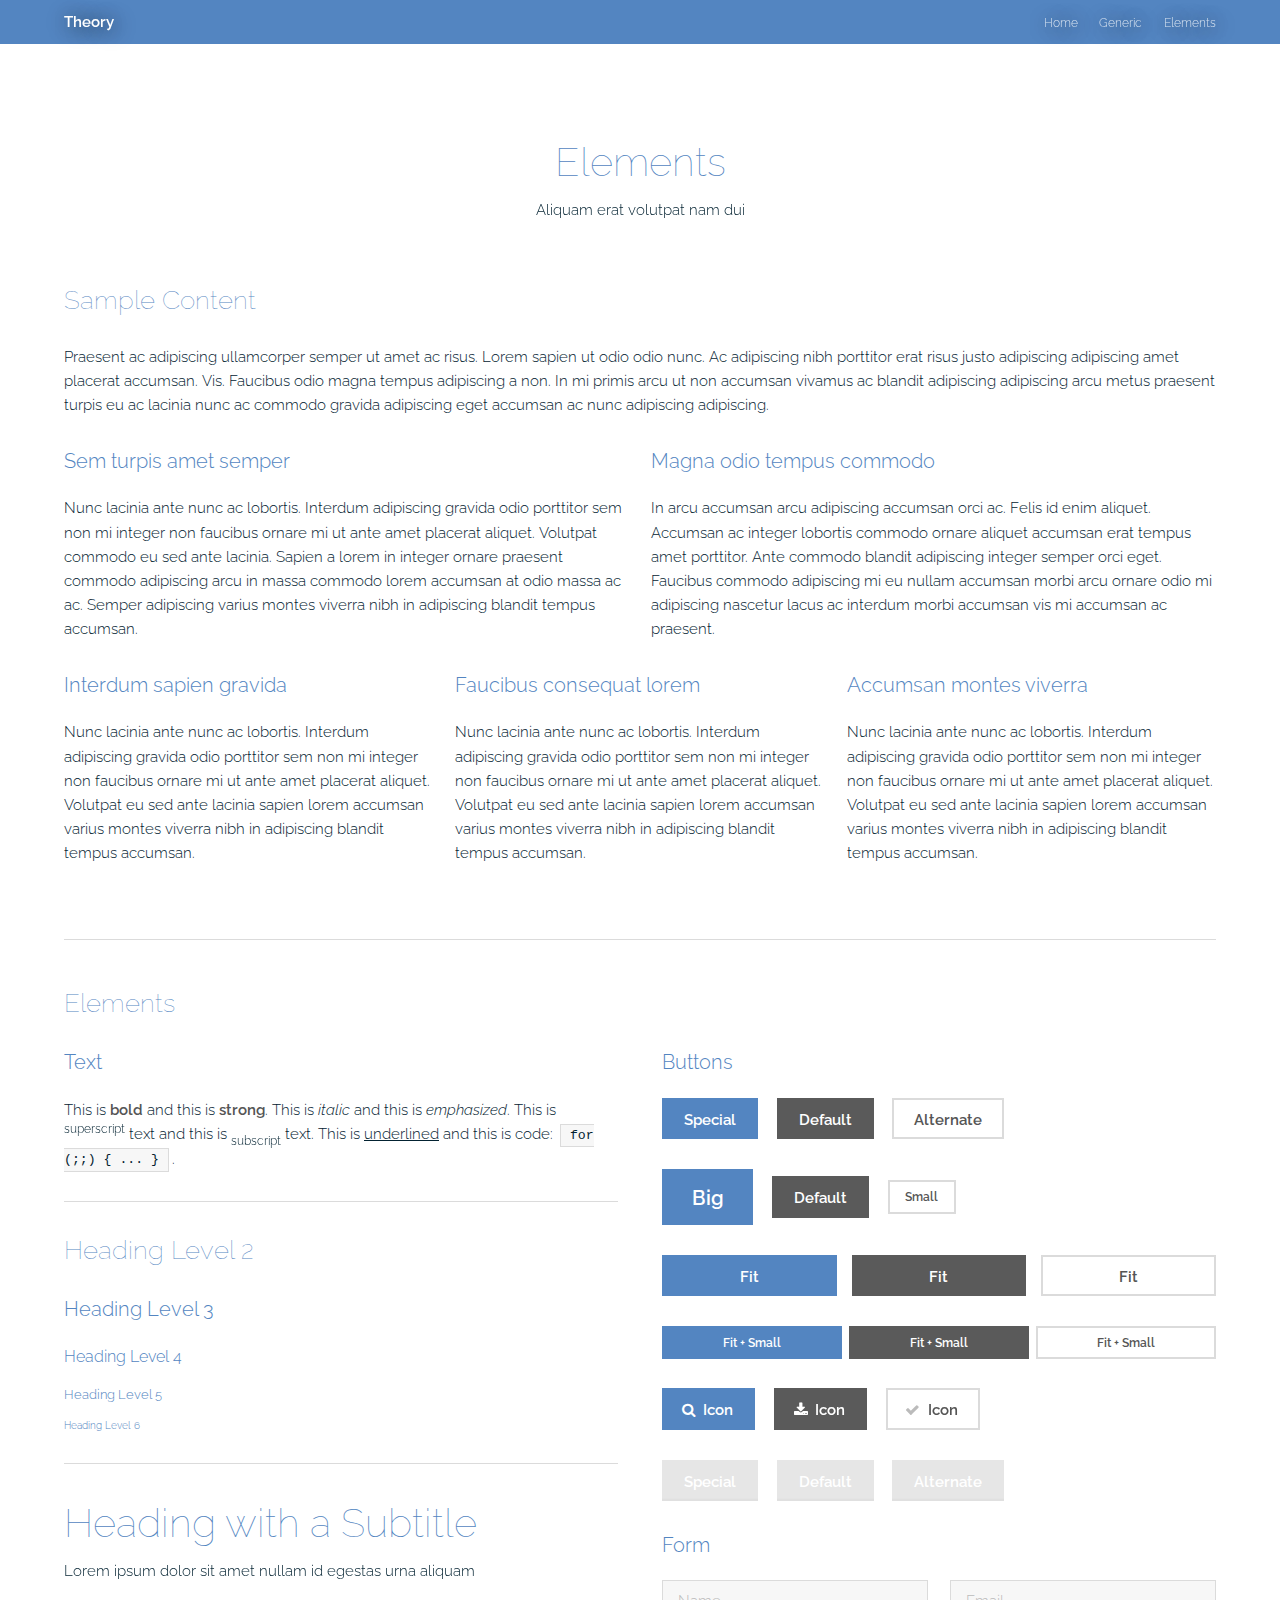
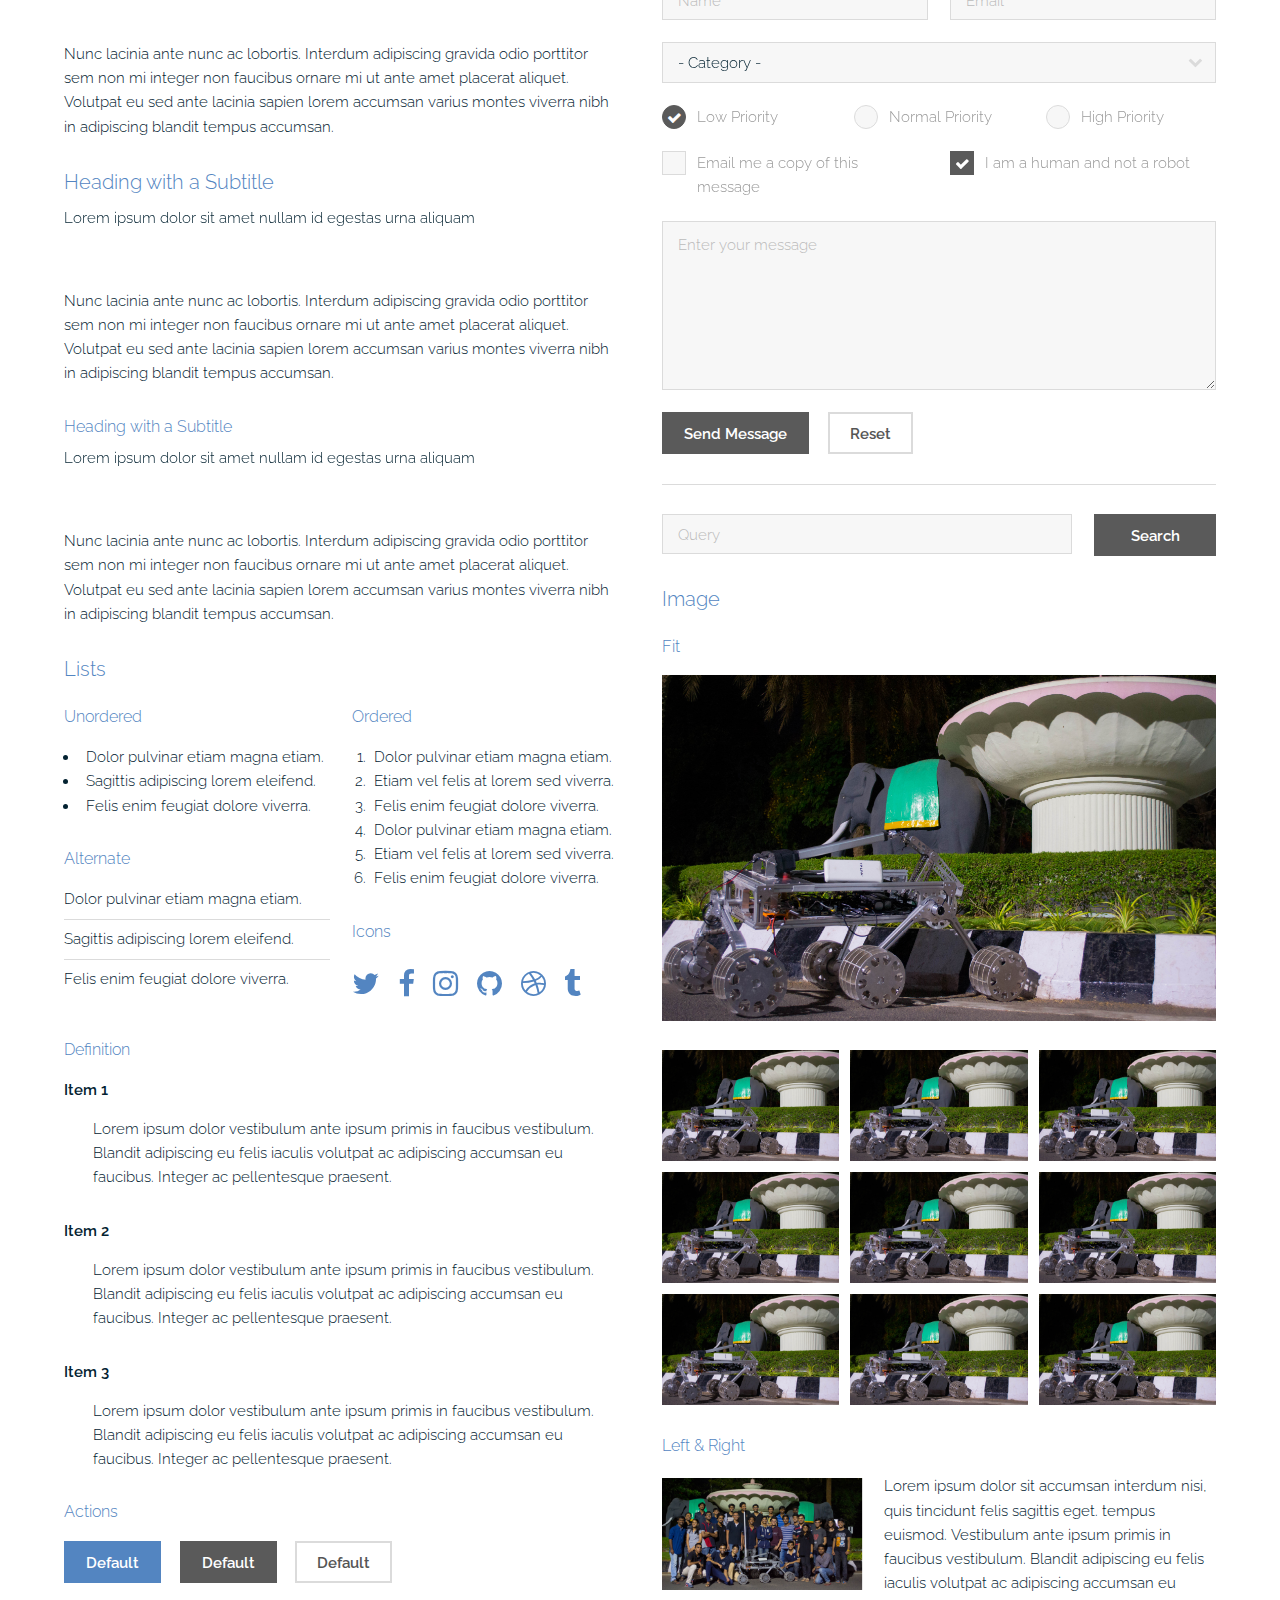
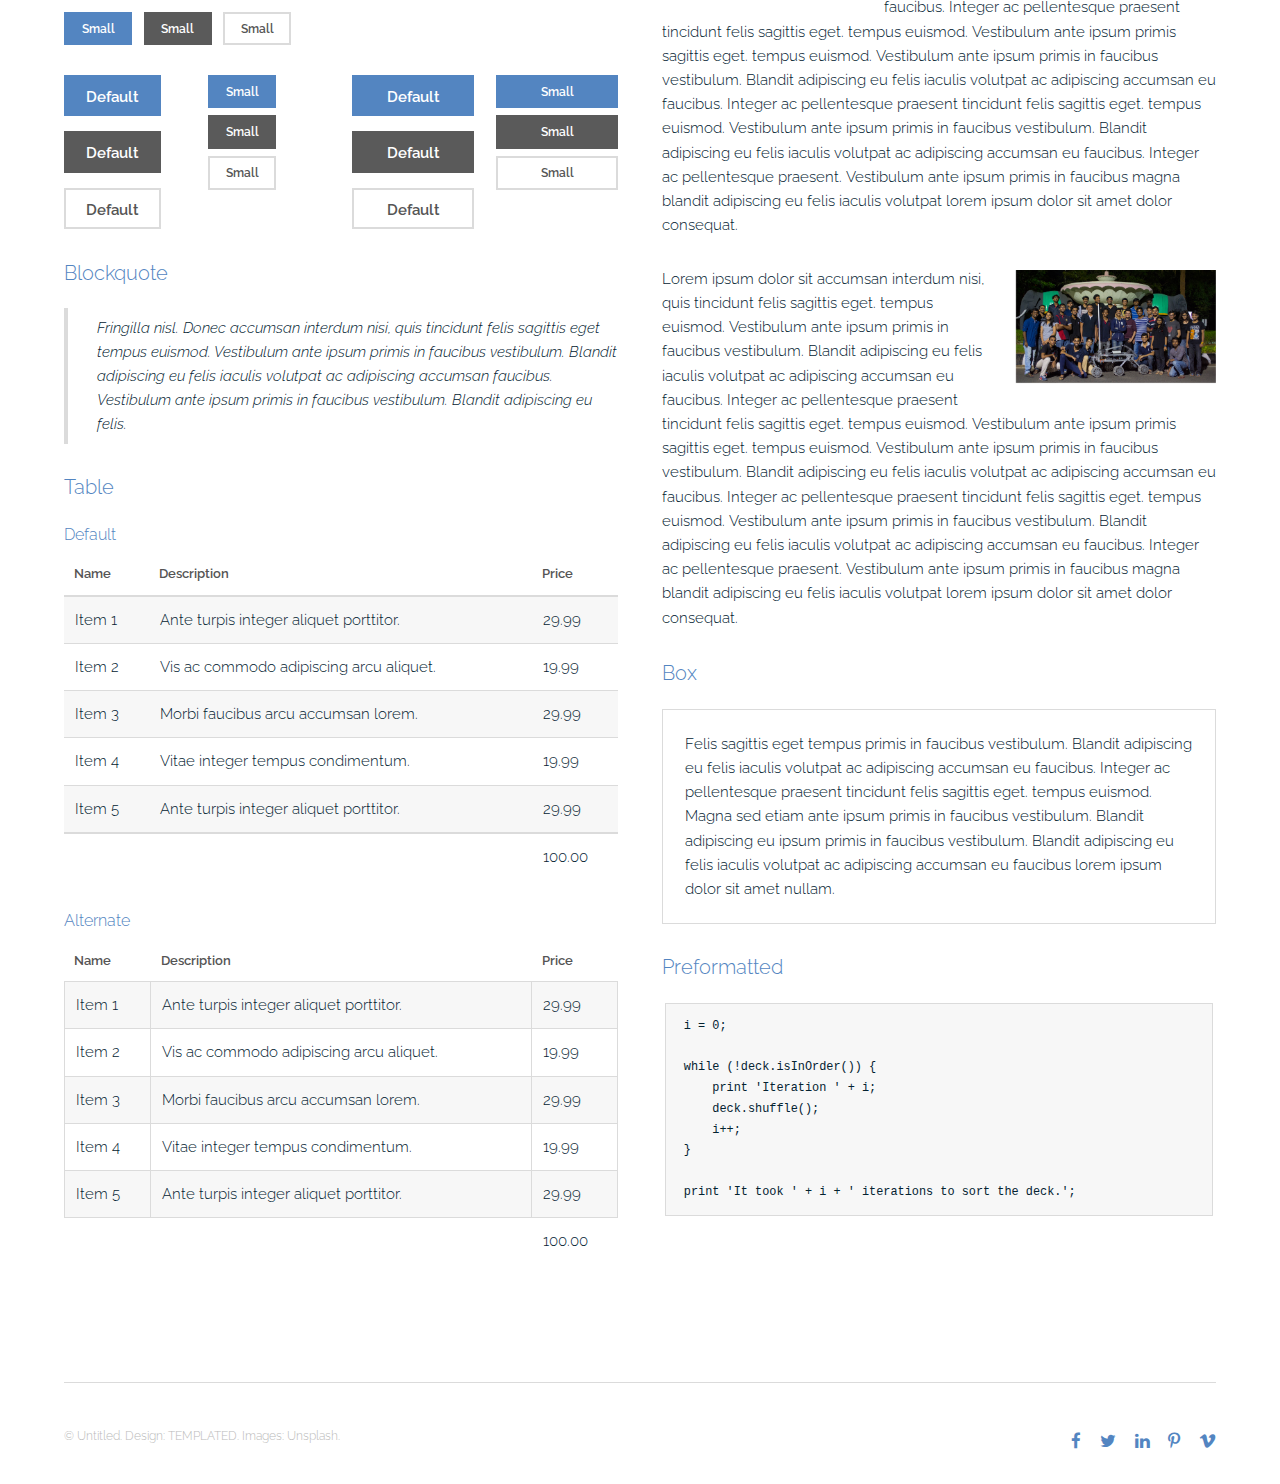
<file: elements.html>
<!DOCTYPE HTML>
<!--
	Theory by TEMPLATED
	templated.co @templatedco
	Released for free under the Creative Commons Attribution 3.0 license (templated.co/license)
-->
<html>
	<head>
		<title>Elements - Theory by TEMPLATED</title>
		<meta charset="utf-8" />
		<meta name="viewport" content="width=device-width, initial-scale=1" />
		<link rel="stylesheet" href="assets/css/main.css" />
	</head>
	<body class="subpage">

		<!-- Header -->
			<header id="header">
				<div class="inner">
					<a href="index.html" class="logo">Theory</a>
					<nav id="nav">
						<a href="index.html">Home</a>
						<a href="generic.html">Generic</a>
						<a href="elements.html">Elements</a>
					</nav>
					<a href="#navPanel" class="navPanelToggle"><span class="fa fa-bars"></span></a>
				</div>
			</header>

		<!-- Main -->
			<section id="main" class="wrapper">
				<div class="inner">
					<header class="align-center">
						<h2>Elements</h2>
						<p>Aliquam erat volutpat nam dui </p>
					</header>

				<!-- Content -->
					<h2 id="content">Sample Content</h2>
					<p>Praesent ac adipiscing ullamcorper semper ut amet ac risus. Lorem sapien ut odio odio nunc. Ac adipiscing nibh porttitor erat risus justo adipiscing adipiscing amet placerat accumsan. Vis. Faucibus odio magna tempus adipiscing a non. In mi primis arcu ut non accumsan vivamus ac blandit adipiscing adipiscing arcu metus praesent turpis eu ac lacinia nunc ac commodo gravida adipiscing eget accumsan ac nunc adipiscing adipiscing.</p>
					<div class="row">
						<div class="6u 12u$(small)">
							<h3>Sem turpis amet semper</h3>
							<p>Nunc lacinia ante nunc ac lobortis. Interdum adipiscing gravida odio porttitor sem non mi integer non faucibus ornare mi ut ante amet placerat aliquet. Volutpat commodo eu sed ante lacinia. Sapien a lorem in integer ornare praesent commodo adipiscing arcu in massa commodo lorem accumsan at odio massa ac ac. Semper adipiscing varius montes viverra nibh in adipiscing blandit tempus accumsan.</p>
						</div>
						<div class="6u$ 12u$(small)">
							<h3>Magna odio tempus commodo</h3>
							<p>In arcu accumsan arcu adipiscing accumsan orci ac. Felis id enim aliquet. Accumsan ac integer lobortis commodo ornare aliquet accumsan erat tempus amet porttitor. Ante commodo blandit adipiscing integer semper orci eget. Faucibus commodo adipiscing mi eu nullam accumsan morbi arcu ornare odio mi adipiscing nascetur lacus ac interdum morbi accumsan vis mi accumsan ac praesent.</p>
						</div>
						<!-- Break -->
						<div class="4u 12u$(medium)">
							<h3>Interdum sapien gravida</h3>
							<p>Nunc lacinia ante nunc ac lobortis. Interdum adipiscing gravida odio porttitor sem non mi integer non faucibus ornare mi ut ante amet placerat aliquet. Volutpat eu sed ante lacinia sapien lorem accumsan varius montes viverra nibh in adipiscing blandit tempus accumsan.</p>
						</div>
						<div class="4u 12u$(medium)">
							<h3>Faucibus consequat lorem</h3>
							<p>Nunc lacinia ante nunc ac lobortis. Interdum adipiscing gravida odio porttitor sem non mi integer non faucibus ornare mi ut ante amet placerat aliquet. Volutpat eu sed ante lacinia sapien lorem accumsan varius montes viverra nibh in adipiscing blandit tempus accumsan.</p>
						</div>
						<div class="4u$ 12u$(medium)">
							<h3>Accumsan montes viverra</h3>
							<p>Nunc lacinia ante nunc ac lobortis. Interdum adipiscing gravida odio porttitor sem non mi integer non faucibus ornare mi ut ante amet placerat aliquet. Volutpat eu sed ante lacinia sapien lorem accumsan varius montes viverra nibh in adipiscing blandit tempus accumsan.</p>
						</div>
					</div>

				<hr class="major" />

				<!-- Elements -->
					<h2 id="elements">Elements</h2>
					<div class="row 200%">
						<div class="6u 12u$(medium)">

							<!-- Text stuff -->
								<h3>Text</h3>
								<p>This is <b>bold</b> and this is <strong>strong</strong>. This is <i>italic</i> and this is <em>emphasized</em>.
								This is <sup>superscript</sup> text and this is <sub>subscript</sub> text.
								This is <u>underlined</u> and this is code: <code>for (;;) { ... }</code>.</p>
								<hr />
								<h2>Heading Level 2</h2>
								<h3>Heading Level 3</h3>
								<h4>Heading Level 4</h4>
								<h5>Heading Level 5</h5>
								<h6>Heading Level 6</h6>
								<hr />
								<header>
									<h2>Heading with a Subtitle</h2>
									<p>Lorem ipsum dolor sit amet nullam id egestas urna aliquam</p>
								</header>
								<p>Nunc lacinia ante nunc ac lobortis. Interdum adipiscing gravida odio porttitor sem non mi integer non faucibus ornare mi ut ante amet placerat aliquet. Volutpat eu sed ante lacinia sapien lorem accumsan varius montes viverra nibh in adipiscing blandit tempus accumsan.</p>
								<header>
									<h3>Heading with a Subtitle</h3>
									<p>Lorem ipsum dolor sit amet nullam id egestas urna aliquam</p>
								</header>
								<p>Nunc lacinia ante nunc ac lobortis. Interdum adipiscing gravida odio porttitor sem non mi integer non faucibus ornare mi ut ante amet placerat aliquet. Volutpat eu sed ante lacinia sapien lorem accumsan varius montes viverra nibh in adipiscing blandit tempus accumsan.</p>
								<header>
									<h4>Heading with a Subtitle</h4>
									<p>Lorem ipsum dolor sit amet nullam id egestas urna aliquam</p>
								</header>
								<p>Nunc lacinia ante nunc ac lobortis. Interdum adipiscing gravida odio porttitor sem non mi integer non faucibus ornare mi ut ante amet placerat aliquet. Volutpat eu sed ante lacinia sapien lorem accumsan varius montes viverra nibh in adipiscing blandit tempus accumsan.</p>

							<!-- Lists -->
								<h3>Lists</h3>
								<div class="row">
									<div class="6u 12u$(small)">

										<h4>Unordered</h4>
										<ul>
											<li>Dolor pulvinar etiam magna etiam.</li>
											<li>Sagittis adipiscing lorem eleifend.</li>
											<li>Felis enim feugiat dolore viverra.</li>
										</ul>

										<h4>Alternate</h4>
										<ul class="alt">
											<li>Dolor pulvinar etiam magna etiam.</li>
											<li>Sagittis adipiscing lorem eleifend.</li>
											<li>Felis enim feugiat dolore viverra.</li>
										</ul>

									</div>
									<div class="6u$ 12u$(small)">

										<h4>Ordered</h4>
										<ol>
											<li>Dolor pulvinar etiam magna etiam.</li>
											<li>Etiam vel felis at lorem sed viverra.</li>
											<li>Felis enim feugiat dolore viverra.</li>
											<li>Dolor pulvinar etiam magna etiam.</li>
											<li>Etiam vel felis at lorem sed viverra.</li>
											<li>Felis enim feugiat dolore viverra.</li>
										</ol>

										<h4>Icons</h4>
										<ul class="icons">
											<li><a href="#" class="icon fa-twitter"><span class="label">Twitter</span></a></li>
											<li><a href="#" class="icon fa-facebook"><span class="label">Facebook</span></a></li>
											<li><a href="#" class="icon fa-instagram"><span class="label">Instagram</span></a></li>
											<li><a href="#" class="icon fa-github"><span class="label">Github</span></a></li>
											<li><a href="#" class="icon fa-dribbble"><span class="label">Dribbble</span></a></li>
											<li><a href="#" class="icon fa-tumblr"><span class="label">Tumblr</span></a></li>
										</ul>

									</div>
								</div>
								<h4>Definition</h4>
								<dl>
									<dt>Item 1</dt>
									<dd>
										<p>Lorem ipsum dolor vestibulum ante ipsum primis in faucibus vestibulum. Blandit adipiscing eu felis iaculis volutpat ac adipiscing accumsan eu faucibus. Integer ac pellentesque praesent.</p>
									</dd>
									<dt>Item 2</dt>
									<dd>
										<p>Lorem ipsum dolor vestibulum ante ipsum primis in faucibus vestibulum. Blandit adipiscing eu felis iaculis volutpat ac adipiscing accumsan eu faucibus. Integer ac pellentesque praesent.</p>
									</dd>
									<dt>Item 3</dt>
									<dd>
										<p>Lorem ipsum dolor vestibulum ante ipsum primis in faucibus vestibulum. Blandit adipiscing eu felis iaculis volutpat ac adipiscing accumsan eu faucibus. Integer ac pellentesque praesent.</p>
									</dd>
								</dl>

								<h4>Actions</h4>
								<ul class="actions">
									<li><a href="#" class="button special">Default</a></li>
									<li><a href="#" class="button">Default</a></li>
									<li><a href="#" class="button alt">Default</a></li>
								</ul>
								<ul class="actions small">
									<li><a href="#" class="button special small">Small</a></li>
									<li><a href="#" class="button small">Small</a></li>
									<li><a href="#" class="button alt small">Small</a></li>
								</ul>
								<div class="row">
									<div class="3u 12u$(small)">
										<ul class="actions vertical">
											<li><a href="#" class="button special">Default</a></li>
											<li><a href="#" class="button">Default</a></li>
											<li><a href="#" class="button alt">Default</a></li>
										</ul>
									</div>
									<div class="3u 12u$(small)">
										<ul class="actions vertical small">
											<li><a href="#" class="button special small">Small</a></li>
											<li><a href="#" class="button small">Small</a></li>
											<li><a href="#" class="button alt small">Small</a></li>
										</ul>
									</div>
									<div class="3u 12u$(small)">
										<ul class="actions vertical">
											<li><a href="#" class="button special fit">Default</a></li>
											<li><a href="#" class="button fit">Default</a></li>
											<li><a href="#" class="button alt fit">Default</a></li>
										</ul>
									</div>
									<div class="3u$ 12u$(small)">
										<ul class="actions vertical small">
											<li><a href="#" class="button special small fit">Small</a></li>
											<li><a href="#" class="button small fit">Small</a></li>
											<li><a href="#" class="button alt small fit">Small</a></li>
										</ul>
									</div>
								</div>

							<!-- Blockquote -->
								<h3>Blockquote</h3>
								<blockquote>Fringilla nisl. Donec accumsan interdum nisi, quis tincidunt felis sagittis eget tempus euismod. Vestibulum ante ipsum primis in faucibus vestibulum. Blandit adipiscing eu felis iaculis volutpat ac adipiscing accumsan faucibus. Vestibulum ante ipsum primis in faucibus vestibulum. Blandit adipiscing eu felis.</blockquote>

							<!-- Table -->
								<h3>Table</h3>

								<h4>Default</h4>
								<div class="table-wrapper">
									<table>
										<thead>
											<tr>
												<th>Name</th>
												<th>Description</th>
												<th>Price</th>
											</tr>
										</thead>
										<tbody>
											<tr>
												<td>Item 1</td>
												<td>Ante turpis integer aliquet porttitor.</td>
												<td>29.99</td>
											</tr>
											<tr>
												<td>Item 2</td>
												<td>Vis ac commodo adipiscing arcu aliquet.</td>
												<td>19.99</td>
											</tr>
											<tr>
												<td>Item 3</td>
												<td> Morbi faucibus arcu accumsan lorem.</td>
												<td>29.99</td>
											</tr>
											<tr>
												<td>Item 4</td>
												<td>Vitae integer tempus condimentum.</td>
												<td>19.99</td>
											</tr>
											<tr>
												<td>Item 5</td>
												<td>Ante turpis integer aliquet porttitor.</td>
												<td>29.99</td>
											</tr>
										</tbody>
										<tfoot>
											<tr>
												<td colspan="2"></td>
												<td>100.00</td>
											</tr>
										</tfoot>
									</table>
								</div>

								<h4>Alternate</h4>
								<div class="table-wrapper">
									<table class="alt">
										<thead>
											<tr>
												<th>Name</th>
												<th>Description</th>
												<th>Price</th>
											</tr>
										</thead>
										<tbody>
											<tr>
												<td>Item 1</td>
												<td>Ante turpis integer aliquet porttitor.</td>
												<td>29.99</td>
											</tr>
											<tr>
												<td>Item 2</td>
												<td>Vis ac commodo adipiscing arcu aliquet.</td>
												<td>19.99</td>
											</tr>
											<tr>
												<td>Item 3</td>
												<td> Morbi faucibus arcu accumsan lorem.</td>
												<td>29.99</td>
											</tr>
											<tr>
												<td>Item 4</td>
												<td>Vitae integer tempus condimentum.</td>
												<td>19.99</td>
											</tr>
											<tr>
												<td>Item 5</td>
												<td>Ante turpis integer aliquet porttitor.</td>
												<td>29.99</td>
											</tr>
										</tbody>
										<tfoot>
											<tr>
												<td colspan="2"></td>
												<td>100.00</td>
											</tr>
										</tfoot>
									</table>
								</div>

						</div>
						<div class="6u$ 12u$(medium)">

							<!-- Buttons -->
								<h3>Buttons</h3>
								<ul class="actions">
									<li><a href="#" class="button special">Special</a></li>
									<li><a href="#" class="button">Default</a></li>
									<li><a href="#" class="button alt">Alternate</a></li>
								</ul>
								<ul class="actions">
									<li><a href="#" class="button special big">Big</a></li>
									<li><a href="#" class="button">Default</a></li>
									<li><a href="#" class="button alt small">Small</a></li>
								</ul>
								<ul class="actions fit">
									<li><a href="#" class="button special fit">Fit</a></li>
									<li><a href="#" class="button fit">Fit</a></li>
									<li><a href="#" class="button alt fit">Fit</a></li>
								</ul>
								<ul class="actions fit small">
									<li><a href="#" class="button special fit small">Fit + Small</a></li>
									<li><a href="#" class="button fit small">Fit + Small</a></li>
									<li><a href="#" class="button alt fit small">Fit + Small</a></li>
								</ul>
								<ul class="actions">
									<li><a href="#" class="button special icon fa-search">Icon</a></li>
									<li><a href="#" class="button icon fa-download">Icon</a></li>
									<li><a href="#" class="button alt icon fa-check">Icon</a></li>
								</ul>
								<ul class="actions">
									<li><span class="button special disabled">Special</span></li>
									<li><span class="button disabled">Default</span></li>
									<li><span class="button alt disabled">Alternate</span></li>
								</ul>

							<!-- Form -->
								<h3>Form</h3>

								<form method="post" action="#">
									<div class="row uniform">
										<div class="6u 12u$(xsmall)">
											<input type="text" name="name" id="name" value="" placeholder="Name" />
										</div>
										<div class="6u$ 12u$(xsmall)">
											<input type="email" name="email" id="email" value="" placeholder="Email" />
										</div>
										<!-- Break -->
										<div class="12u$">
											<div class="select-wrapper">
												<select name="category" id="category">
													<option value="">- Category -</option>
													<option value="1">Manufacturing</option>
													<option value="1">Shipping</option>
													<option value="1">Administration</option>
													<option value="1">Human Resources</option>
												</select>
											</div>
										</div>
										<!-- Break -->
										<div class="4u 12u$(small)">
											<input type="radio" id="priority-low" name="priority" checked>
											<label for="priority-low">Low Priority</label>
										</div>
										<div class="4u 12u$(small)">
											<input type="radio" id="priority-normal" name="priority">
											<label for="priority-normal">Normal Priority</label>
										</div>
										<div class="4u$ 12u$(small)">
											<input type="radio" id="priority-high" name="priority">
											<label for="priority-high">High Priority</label>
										</div>
										<!-- Break -->
										<div class="6u 12u$(small)">
											<input type="checkbox" id="copy" name="copy">
											<label for="copy">Email me a copy of this message</label>
										</div>
										<div class="6u$ 12u$(small)">
											<input type="checkbox" id="human" name="human" checked>
											<label for="human">I am a human and not a robot</label>
										</div>
										<!-- Break -->
										<div class="12u$">
											<textarea name="message" id="message" placeholder="Enter your message" rows="6"></textarea>
										</div>
										<!-- Break -->
										<div class="12u$">
											<ul class="actions">
												<li><input type="submit" value="Send Message" /></li>
												<li><input type="reset" value="Reset" class="alt" /></li>
											</ul>
										</div>
									</div>
								</form>

								<hr />

								<form method="post" action="#">
									<div class="row uniform">
										<div class="9u 12u$(small)">
											<input type="text" name="query" id="query" value="" placeholder="Query" />
										</div>
										<div class="3u$ 12u$(small)">
											<input type="submit" value="Search" class="fit" />
										</div>
									</div>
								</form>

							<!-- Image -->
								<h3>Image</h3>

								<h4>Fit</h4>
								<span class="image fit"><img src="images/pic01.jpg" alt="" /></span>
								<div class="box alt">
									<div class="row 50% uniform">
										<div class="4u"><span class="image fit"><img src="images/pic01.jpg" alt="" /></span></div>
										<div class="4u"><span class="image fit"><img src="images/pic01.jpg" alt="" /></span></div>
										<div class="4u$"><span class="image fit"><img src="images/pic01.jpg" alt="" /></span></div>
										<!-- Break -->
										<div class="4u"><span class="image fit"><img src="images/pic01.jpg" alt="" /></span></div>
										<div class="4u"><span class="image fit"><img src="images/pic01.jpg" alt="" /></span></div>
										<div class="4u$"><span class="image fit"><img src="images/pic01.jpg" alt="" /></span></div>
										<!-- Break -->
										<div class="4u"><span class="image fit"><img src="images/pic01.jpg" alt="" /></span></div>
										<div class="4u"><span class="image fit"><img src="images/pic01.jpg" alt="" /></span></div>
										<div class="4u$"><span class="image fit"><img src="images/pic01.jpg" alt="" /></span></div>
									</div>
								</div>

								<h4>Left &amp; Right</h4>
								<p><span class="image left"><img src="images/pic02.jpg" alt="" /></span>Lorem ipsum dolor sit accumsan interdum nisi, quis tincidunt felis sagittis eget. tempus euismod. Vestibulum ante ipsum primis in faucibus vestibulum. Blandit adipiscing eu felis iaculis volutpat ac adipiscing accumsan eu faucibus. Integer ac pellentesque praesent tincidunt felis sagittis eget. tempus euismod. Vestibulum ante ipsum primis sagittis eget. tempus euismod. Vestibulum ante ipsum primis in faucibus vestibulum. Blandit adipiscing eu felis iaculis volutpat ac adipiscing accumsan eu faucibus. Integer ac pellentesque praesent tincidunt felis sagittis eget. tempus euismod. Vestibulum ante ipsum primis in faucibus vestibulum. Blandit adipiscing eu felis iaculis volutpat ac adipiscing accumsan eu faucibus. Integer ac pellentesque praesent. Vestibulum ante ipsum primis in faucibus magna blandit adipiscing eu felis iaculis volutpat lorem ipsum dolor sit amet dolor consequat.</p>
								<p><span class="image right"><img src="images/pic02.jpg" alt="" /></span>Lorem ipsum dolor sit accumsan interdum nisi, quis tincidunt felis sagittis eget. tempus euismod. Vestibulum ante ipsum primis in faucibus vestibulum. Blandit adipiscing eu felis iaculis volutpat ac adipiscing accumsan eu faucibus. Integer ac pellentesque praesent tincidunt felis sagittis eget. tempus euismod. Vestibulum ante ipsum primis sagittis eget. tempus euismod. Vestibulum ante ipsum primis in faucibus vestibulum. Blandit adipiscing eu felis iaculis volutpat ac adipiscing accumsan eu faucibus. Integer ac pellentesque praesent tincidunt felis sagittis eget. tempus euismod. Vestibulum ante ipsum primis in faucibus vestibulum. Blandit adipiscing eu felis iaculis volutpat ac adipiscing accumsan eu faucibus. Integer ac pellentesque praesent. Vestibulum ante ipsum primis in faucibus magna blandit adipiscing eu felis iaculis volutpat lorem ipsum dolor sit amet dolor consequat.</p>

							<!-- Box -->
								<h3>Box</h3>
								<div class="box">
									<p>Felis sagittis eget tempus primis in faucibus vestibulum. Blandit adipiscing eu felis iaculis volutpat ac adipiscing accumsan eu faucibus. Integer ac pellentesque praesent tincidunt felis sagittis eget. tempus euismod. Magna sed etiam ante ipsum primis in faucibus vestibulum. Blandit adipiscing eu ipsum primis in faucibus vestibulum. Blandit adipiscing eu felis iaculis volutpat ac adipiscing accumsan eu faucibus lorem ipsum dolor sit amet nullam.</p>
								</div>

							<!-- Preformatted Code -->
								<h3>Preformatted</h3>
								<pre><code>i = 0;

while (!deck.isInOrder()) {
    print 'Iteration ' + i;
    deck.shuffle();
    i++;
}

print 'It took ' + i + ' iterations to sort the deck.';
</code></pre>

						</div>
					</div>

				</div>
			</section>

		<!-- Footer -->
			<footer id="footer">
				<div class="inner">
					<div class="flex">
						<div class="copyright">
							&copy; Untitled. Design: <a href="https://templated.co">TEMPLATED</a>. Images: <a href="https://unsplash.com">Unsplash</a>.
						</div>
						<ul class="icons">
							<li><a href="#" class="icon fa-facebook"><span class="label">Facebook</span></a></li>
							<li><a href="#" class="icon fa-twitter"><span class="label">Twitter</span></a></li>
							<li><a href="#" class="icon fa-linkedin"><span class="label">linkedIn</span></a></li>
							<li><a href="#" class="icon fa-pinterest-p"><span class="label">Pinterest</span></a></li>
							<li><a href="#" class="icon fa-vimeo"><span class="label">Vimeo</span></a></li>
						</ul>
					</div>
				</div>
			</footer>

		<!-- Scripts -->
			<script src="assets/js/jquery.min.js"></script>
			<script src="assets/js/skel.min.js"></script>
			<script src="assets/js/util.js"></script>
			<script src="assets/js/main.js"></script>

	</body>
</html>
</file>
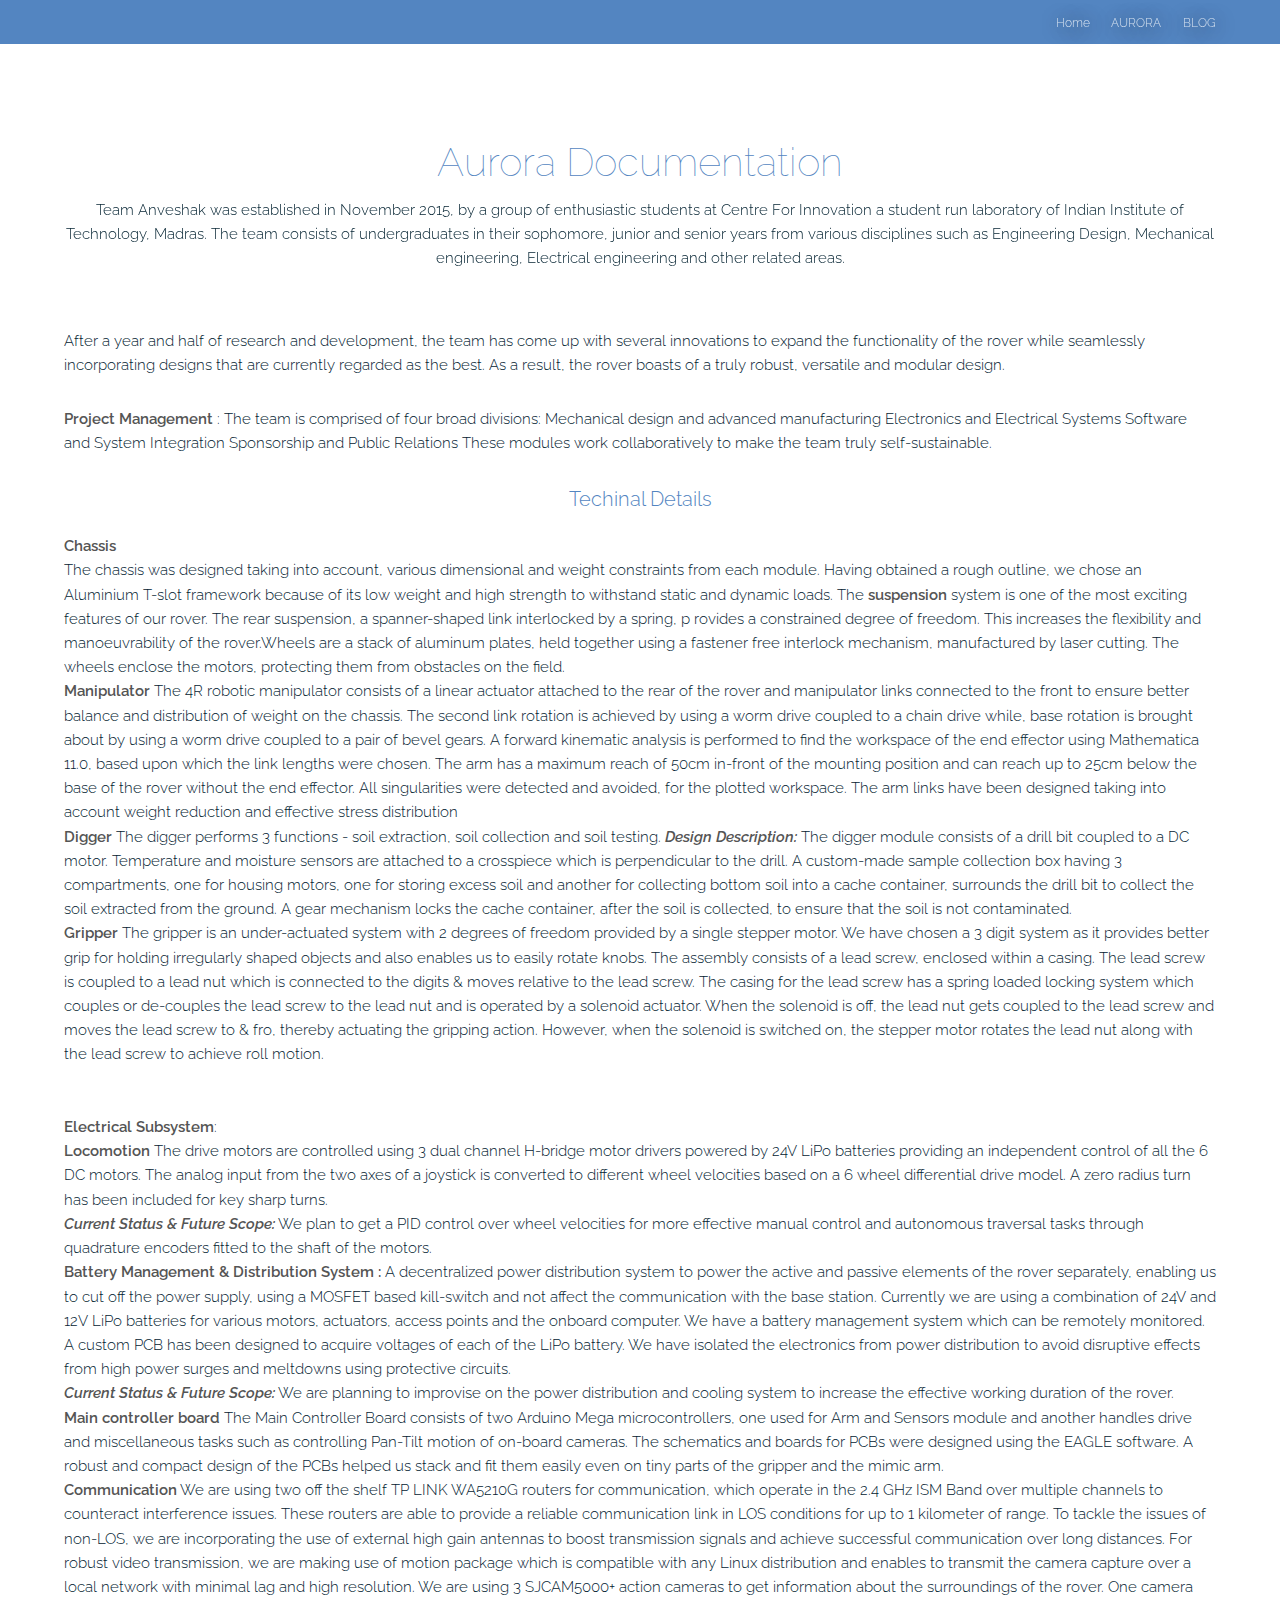
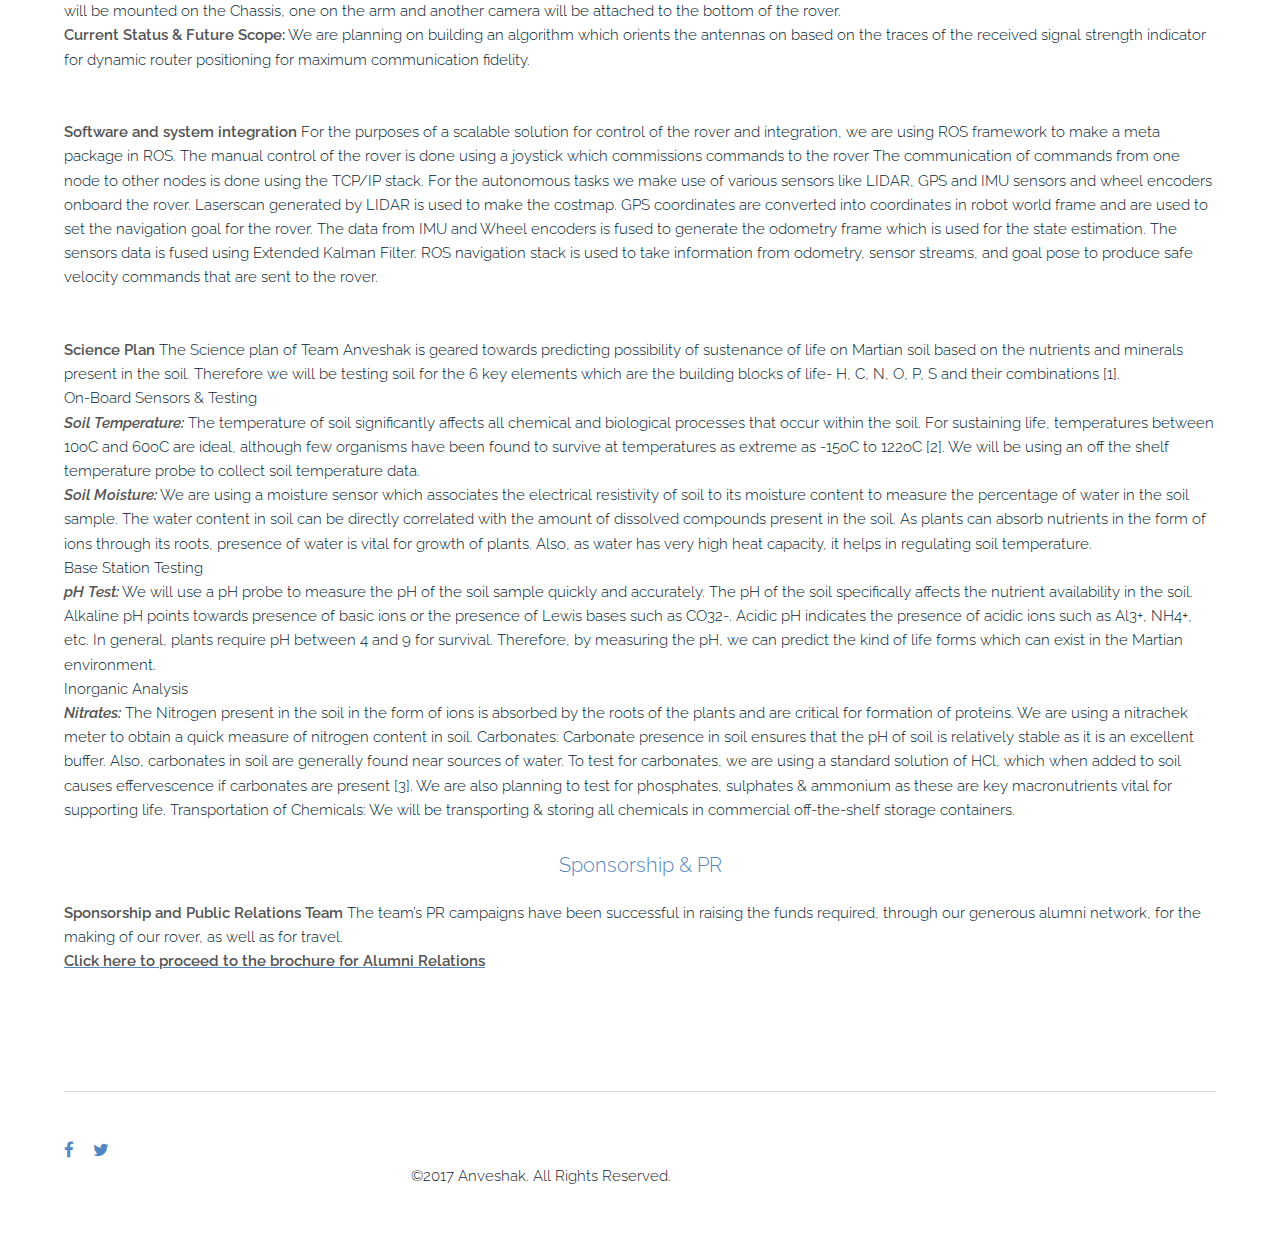
<file: generic.html>
<!DOCTYPE HTML>
<!--
	Theory by TEMPLATED
	templated.co @templatedco
	Released for free under the Creative Commons Attribution 3.0 license (templated.co/license)
-->
<html>
	<head>
		<title>Aurora Documentation</title>
		<meta charset="utf-8" />
		<meta name="viewport" content="width=device-width, initial-scale=1" />
		<link rel="stylesheet" href="assets/css/main.css" />
	</head>
	<body class="subpage">

		<!-- Header -->
			<header id="header">
				<div class="inner">
				<!--	<a href="index.html" class="logo">Theory</a> -->
					<nav id="nav">
						<a href="index.html">Home</a>
						<a href="generic.html">AURORA</a>
						<a href="#">BLOG</a>
					</nav>
					<a href="#navPanel" class="navPanelToggle"><span class="fa fa-bars"></span></a>
				</div>
			</header>

		<!-- Three -->
			<section id="three" class="wrapper">
				<div class="inner">
					<header class="align-center">
						<h2>Aurora Documentation </h2>
						<p>Team Anveshak was established in November 2015,
							by a group of enthusiastic students at Centre For Innovation
							 a student run laboratory of Indian Institute of Technology, Madras.
							  The team consists of undergraduates in their sophomore,
								 junior and senior years from various disciplines such as  Engineering Design,
								 Mechanical engineering, Electrical engineering and other related areas.</p>
					</header>
					<p>After a year and half of research and development,
						the team has come up with several innovations to expand the functionality
						 of the rover while seamlessly incorporating designs that are currently regarded as the best.
						  As a result, the rover boasts of a truly robust, versatile and modular design.</p>
					<p><b>Project Management </b>:
The team is comprised of  four broad divisions:
Mechanical design and advanced manufacturing
Electronics and Electrical Systems
Software and System Integration
Sponsorship and Public Relations
These modules work collaboratively to make the team truly self-sustainable.
					</p>
				<!--	<div class="flex flex-2">-->
						<article>
						<!--	<div class="image fit">
								<img src="images/pic01.jpg" alt="Pic 01" />
							</div> -->
							<header>
								<h3><center>Techinal Details</h3>
							</header>

							<p><b>Chassis</b>
								<br>The chassis was designed taking into account,
								various dimensional and weight constraints from each module.
								Having obtained a rough outline, we chose an Aluminium T-slot
								framework because of its low weight and high strength to
								withstand static and dynamic loads.
								The <b>suspension</b> system is one of the most exciting features of our rover.
							  The rear suspension, a spanner-shaped link interlocked by a spring, p
								rovides a constrained degree of freedom. This increases the flexibility and
								manoeuvrability of the rover.Wheels are a stack of aluminum plates,
								held together using a fastener free interlock mechanism,
								manufactured by laser cutting.
								The wheels enclose the motors,
							  protecting them from obstacles on the field.
								<br>
                <b>Manipulator</b>
								The 4R robotic manipulator consists of a linear actuator attached to the rear of the rover
								and manipulator links connected to the front to ensure better balance and distribution of
								weight on the chassis. The second link rotation is achieved  by using a worm drive coupled
								to a chain drive while, base rotation is brought about by using a worm drive coupled to a pair of
								bevel gears. A forward kinematic analysis is performed to find the workspace of the end effector using Mathematica 11.0, based upon which the link lengths were chosen. The arm has a maximum reach of 50cm in-front of the mounting position and can reach up to 25cm below the base of the rover without  the end effector. All singularities were detected and avoided, for the plotted workspace. The arm links have been designed taking into account weight reduction and effective stress distribution
                <br>
	               <b>Digger</b>
                The digger performs 3 functions - soil extraction, soil collection and soil testing.
								<b><i>Design Description:</i> </b>The digger module consists of a drill bit coupled to a DC motor.
								Temperature and moisture sensors are attached to a crosspiece which is perpendicular to the drill.
								A custom-made sample collection box having 3 compartments, one for housing motors, one for storing excess soil
								and another for collecting bottom soil into a cache container, surrounds the drill bit to collect the soil
								extracted from the ground. A gear mechanism locks the cache container, after the soil is collected,
								to ensure that the soil is not contaminated.
                <br>
								<b>Gripper</b>
The gripper is an under-actuated system with 2 degrees of freedom provided by a single stepper motor.
We have chosen a 3 digit system as it provides better grip for holding irregularly shaped objects and
also enables us to easily rotate knobs. The assembly consists of a lead screw, enclosed within a casing.
The lead screw is coupled to a lead nut which is connected to the digits & moves relative to the lead screw.
The casing for the lead screw has a spring loaded locking system which couples or de-couples the lead screw
to the lead nut and is operated by a solenoid actuator. When the solenoid is off, the lead nut gets coupled to the lead screw and moves the lead screw to & fro,  thereby actuating the gripping action. However, when the solenoid is switched on, the stepper motor rotates the lead nut along with the lead screw to achieve roll motion.
<br>
<br>
<br>
<b>Electrical Subsystem</b>:
<br><b>Locomotion</b>
The drive motors are controlled using 3 dual channel H-bridge motor drivers powered by 24V LiPo batteries providing an independent control of all the 6 DC motors. The analog input from the two axes of a joystick is converted  to different wheel velocities based on a 6 wheel differential drive model. A zero radius turn has been included for key sharp turns.
<br><b><i>Current Status & Future Scope:</i></b>
We plan to get a PID control over wheel velocities for more effective manual control and autonomous traversal tasks through quadrature encoders fitted to the shaft of the motors.
<br>
<b>Battery Management & Distribution System :</b>
A decentralized power distribution system to power the active and passive elements of the rover separately, enabling us to cut off the power supply, using a MOSFET based kill-switch and not affect the communication with the base station. Currently we are using a combination of 24V and 12V LiPo batteries for various motors, actuators, access points and the onboard computer.
We have a battery management system which can be remotely monitored. A custom PCB has been designed to acquire voltages of each of the LiPo battery. We have isolated the electronics from power distribution to avoid disruptive effects from high power surges and meltdowns  using protective circuits.
<br><i><b>Current Status & Future Scope:</i></b>
We are planning to improvise on the power distribution and cooling system to increase the effective working duration of the rover.
<br>
<b>Main controller board</b>
The Main Controller Board consists of two Arduino Mega microcontrollers, one used for Arm and Sensors module and another handles drive and miscellaneous tasks such as controlling Pan-Tilt motion of on-board cameras.
The schematics and boards for PCBs were designed using the EAGLE software. A robust and compact design of the PCBs helped us stack and fit them easily even on tiny parts of the gripper and the mimic arm.
<br>
<b>Communication</b>
We are using two off the shelf TP LINK WA5210G routers for communication, which operate in the 2.4 GHz ISM Band over multiple channels to counteract interference issues. These routers are able to provide a reliable communication link in LOS conditions for up to 1 kilometer of range. To tackle the issues of non-LOS, we are incorporating the use of external high gain antennas to boost  transmission signals and achieve successful communication over long distances. For robust video transmission, we are making use of motion package which is compatible with any Linux distribution and enables to transmit the camera capture over a local network with minimal lag and high resolution.
We are using 3 SJCAM5000+ action cameras to get information about the surroundings of the rover.  One camera will be mounted on the Chassis, one on the arm and another camera will be attached to the bottom of the rover.
<br><b>Current Status & Future Scope:</b> We are planning on building an algorithm which orients the antennas on based on the traces of the received signal strength indicator for dynamic router positioning for maximum communication fidelity.
<br><br><br>
<b>Software and system integration</b>
For the purposes of a scalable solution for control of the rover and integration, we are using ROS framework to make a meta package in ROS.  The manual control of the rover is done using a joystick which commissions commands to the rover The communication of commands from one node to other nodes is done using the TCP/IP stack. For the autonomous tasks  we make use of various sensors like LIDAR, GPS and IMU sensors and wheel encoders onboard the rover.
Laserscan generated by LIDAR is used to make the costmap. GPS coordinates are converted into coordinates in robot world frame and are used to set the navigation goal for the rover. The data from IMU and Wheel encoders is fused to generate the odometry frame which is used for the state estimation. The sensors data is fused using Extended Kalman Filter. ROS navigation stack is used to take information from odometry, sensor streams, and goal pose to produce safe velocity commands that are sent to the rover.
<br><br><br>
<b>Science Plan</b>


The Science plan of Team Anveshak is geared towards predicting possibility of sustenance of life on Martian soil based on the nutrients and minerals present in the soil. Therefore we will be testing soil for the 6 key elements which are the building blocks of life- H, C, N, O, P, S and their combinations [1].
<br>
On-Board Sensors & Testing
<br><b><i>Soil Temperature:</b></i>
The temperature of soil significantly affects all chemical and biological processes that occur within the soil. For sustaining life, temperatures between 10oC and 60oC are ideal, although few organisms have been found to survive at temperatures as extreme as -15oC to 122oC [2]. We will be using an off the shelf temperature probe to collect soil temperature data.
<br><b><i>Soil Moisture:</b></i>
We are using a moisture sensor which associates the electrical resistivity of soil to its moisture content to measure the percentage of water in the soil sample.
The water content in soil can be directly correlated with the amount of dissolved compounds present in the soil. As plants can absorb nutrients in the form of ions through its roots, presence of water is vital for growth of plants. Also, as water has very high heat capacity, it helps in regulating soil temperature.

<br>Base Station Testing
<br><b><i>pH Test:</b></i>
We will use a pH probe to measure the pH of the soil sample quickly and accurately.
The pH of the soil specifically affects the nutrient availability in the soil. Alkaline pH points towards presence of basic ions or the presence of Lewis bases such as CO32-.

Acidic pH indicates the presence of acidic ions such as Al3+, NH4+, etc. In general, plants require pH between 4 and 9 for survival. Therefore, by measuring the pH, we can predict the kind of life forms which can exist in the Martian environment.

<br>Inorganic Analysis
<br><b><i>Nitrates: </b></i>The Nitrogen present in the soil in the form of ions is absorbed by the roots of the plants and are critical for formation of proteins. We are using a nitrachek meter to obtain a quick measure of nitrogen content in soil.
Carbonates: Carbonate presence in soil ensures that the pH of soil is relatively stable as it is an excellent buffer. Also, carbonates in soil are generally found near sources of water. To test for carbonates, we are using a standard solution of HCl, which when added to soil causes effervescence if carbonates are present [3].
We are also planning to test for phosphates, sulphates & ammonium as these are key macronutrients vital for supporting life.
Transportation of Chemicals: We will be transporting & storing all chemicals in commercial off-the-shelf storage containers.


							</p>
							<footer>
					<!--			<a href="#" class="button special">More</a> -->
							</footer>
						</article>
						<article>
						<!--	<div class="image fit">
								<img src="images/pic02.jpg" alt="Pic 02" />
							</div> -->
							<header>
								<h3><center>Sponsorship & PR</h3>
							</header>
							<p>
<b>Sponsorship and Public Relations Team</b>
The team’s PR campaigns have been successful in raising the funds required, through our generous alumni network, for the making of our rover, as well as for travel.
<br>
<a href="http://alumni.iitm.ac.in/wp-content/uploads/2017/04/Brochure.pdf"><b>Click here to proceed to the  brochure for Alumni Relations</b></a>
</p>
							<footer>
							<!--	<a href="#" class="button special">More</a> -->
							</footer>
						</article>
					</div>
				</div>
			</section>

		<!-- Footer -->
			<footer id="footer">
				<div class="inner">
					<div class="flex">
						<ul class="icons">
							<li><a href="#" class="icon fa-facebook"><span class="label">Facebook</span></a></li>
							<li><a href="#" class="icon fa-twitter"><span class="label">Twitter</span></a></li>
						<div class="container" style="text-align:center;color:#17232e;">
														<p>&copy;2017 Anveshak. All Rights Reserved.</p>
												</div>
						</ul>
					</div>
				</div>
			</footer>

		<!-- Scripts -->
			<script src="assets/js/jquery.min.js"></script>
			<script src="assets/js/skel.min.js"></script>
			<script src="assets/js/util.js"></script>
			<script src="assets/js/main.js"></script>

	</body>
</html>
</file>
<file: assets/css/main.css>
@charset "UTF-8";
@import url(font-awesome.min.css);
@import "https://fonts.googleapis.com/css?family=Raleway:100,300,600";

/*
	Theory by TEMPLATED
	templated.co @templatedco
	Released for free under the Creative Commons Attribution 3.0 license (templated.co/license)
*/

/* Reset */

	html, body, div, span, applet, object, iframe, h1, h2, h3, h4, h5, h6, p, blockquote, pre, a, abbr, acronym, address, big, cite, code, del, dfn, em, img, ins, kbd, q, s, samp, small, strike, strong, sub, sup, tt, var, b, u, i, center, dl, dt, dd, ol, ul, li, fieldset, form, label, legend, table, caption, tbody, tfoot, thead, tr, th, td, article, aside, canvas, details, embed, figure, figcaption, footer, header, hgroup, menu, nav, output, ruby, section, summary, time, mark, audio, video {
		margin: 0;
		padding: 0;
		border: 0;
		font-size: 100%;
		font: inherit;
		vertical-align: baseline;
	}

	article, aside, details, figcaption, figure, footer, header, hgroup, menu, nav, section {
		display: block;
	}

	body {
		line-height: 1;
	}

	ol, ul {
		list-style: none;
	}

	blockquote, q {
		quotes: none;
	}

	blockquote:before, blockquote:after, q:before, q:after {
		content: '';
		content: none;
	}

	table {
		border-collapse: collapse;
		border-spacing: 0;
	}

	body {
		-webkit-text-size-adjust: none;
	}

/* Box Model */

	*, *:before, *:after {
		-moz-box-sizing: border-box;
		-webkit-box-sizing: border-box;
		box-sizing: border-box;
	}

/* Containers */

	.container {
		margin-left: auto;
		margin-right: auto;
	}

	.container.\31 25\25 {
		width: 100%;
		max-width: 100em;
		min-width: 80em;
	}

	.container.\37 5\25 {
		width: 60em;
	}

	.container.\35 0\25 {
		width: 40em;
	}

	.container.\32 5\25 {
		width: 20em;
	}

	.container {
		width: 80em;
	}

	@media screen and (max-width: 1680px) {

		.container.\31 25\25 {
			width: 100%;
			max-width: 100em;
			min-width: 80em;
		}

		.container.\37 5\25 {
			width: 60em;
		}

		.container.\35 0\25 {
			width: 40em;
		}

		.container.\32 5\25 {
			width: 20em;
		}

		.container {
			width: 80em;
		}

	}

	@media screen and (max-width: 1280px) {

		.container.\31 25\25 {
			width: 100%;
			max-width: 81.25em;
			min-width: 65em;
		}

		.container.\37 5\25 {
			width: 48.75em;
		}

		.container.\35 0\25 {
			width: 32.5em;
		}

		.container.\32 5\25 {
			width: 16.25em;
		}

		.container {
			width: 65em;
		}

	}

	@media screen and (max-width: 980px) {

		.container.\31 25\25 {
			width: 100%;
			max-width: 112.5%;
			min-width: 90%;
		}

		.container.\37 5\25 {
			width: 67.5%;
		}

		.container.\35 0\25 {
			width: 45%;
		}

		.container.\32 5\25 {
			width: 22.5%;
		}

		.container {
			width: 90%;
		}

	}

	@media screen and (max-width: 736px) {

		.container.\31 25\25 {
			width: 100%;
			max-width: 112.5%;
			min-width: 90%;
		}

		.container.\37 5\25 {
			width: 67.5%;
		}

		.container.\35 0\25 {
			width: 45%;
		}

		.container.\32 5\25 {
			width: 22.5%;
		}

		.container {
			width: 90% !important;
		}

	}

	@media screen and (max-width: 480px) {

		.container.\31 25\25 {
			width: 100%;
			max-width: 112.5%;
			min-width: 90%;
		}

		.container.\37 5\25 {
			width: 67.5%;
		}

		.container.\35 0\25 {
			width: 45%;
		}

		.container.\32 5\25 {
			width: 22.5%;
		}

		.container {
			width: 90% !important;
		}

	}

/* Grid */

	.row {
		border-bottom: solid 1px transparent;
		-moz-box-sizing: border-box;
		-webkit-box-sizing: border-box;
		box-sizing: border-box;
	}

	.row > * {
		float: left;
		-moz-box-sizing: border-box;
		-webkit-box-sizing: border-box;
		box-sizing: border-box;
	}

	.row:after, .row:before {
		content: '';
		display: block;
		clear: both;
		height: 0;
	}

	.row.uniform > * > :first-child {
		margin-top: 0;
	}

	.row.uniform > * > :last-child {
		margin-bottom: 0;
	}

	.row.\30 \25 > * {
		padding: 0 0 0 0em;
	}

	.row.\30 \25 {
		margin: 0 0 -1px 0em;
	}

	.row.uniform.\30 \25 > * {
		padding: 0em 0 0 0em;
	}

	.row.uniform.\30 \25 {
		margin: 0em 0 -1px 0em;
	}

	.row > * {
		padding: 0 0 0 2em;
	}

	.row {
		margin: 0 0 -1px -2em;
	}

	.row.uniform > * {
		padding: 2em 0 0 2em;
	}

	.row.uniform {
		margin: -2em 0 -1px -2em;
	}

	.row.\32 00\25 > * {
		padding: 0 0 0 4em;
	}

	.row.\32 00\25 {
		margin: 0 0 -1px -4em;
	}

	.row.uniform.\32 00\25 > * {
		padding: 4em 0 0 4em;
	}

	.row.uniform.\32 00\25 {
		margin: -4em 0 -1px -4em;
	}

	.row.\31 50\25 > * {
		padding: 0 0 0 3em;
	}

	.row.\31 50\25 {
		margin: 0 0 -1px -3em;
	}

	.row.uniform.\31 50\25 > * {
		padding: 3em 0 0 3em;
	}

	.row.uniform.\31 50\25 {
		margin: -3em 0 -1px -3em;
	}

	.row.\35 0\25 > * {
		padding: 0 0 0 1em;
	}

	.row.\35 0\25 {
		margin: 0 0 -1px -1em;
	}

	.row.uniform.\35 0\25 > * {
		padding: 1em 0 0 1em;
	}

	.row.uniform.\35 0\25 {
		margin: -1em 0 -1px -1em;
	}

	.row.\32 5\25 > * {
		padding: 0 0 0 0.5em;
	}

	.row.\32 5\25 {
		margin: 0 0 -1px -0.5em;
	}

	.row.uniform.\32 5\25 > * {
		padding: 0.5em 0 0 0.5em;
	}

	.row.uniform.\32 5\25 {
		margin: -0.5em 0 -1px -0.5em;
	}

	.\31 2u, .\31 2u\24 {
		width: 100%;
		clear: none;
		margin-left: 0;
	}

	.\31 1u, .\31 1u\24 {
		width: 91.6666666667%;
		clear: none;
		margin-left: 0;
	}

	.\31 0u, .\31 0u\24 {
		width: 83.3333333333%;
		clear: none;
		margin-left: 0;
	}

	.\39 u, .\39 u\24 {
		width: 75%;
		clear: none;
		margin-left: 0;
	}

	.\38 u, .\38 u\24 {
		width: 66.6666666667%;
		clear: none;
		margin-left: 0;
	}

	.\37 u, .\37 u\24 {
		width: 58.3333333333%;
		clear: none;
		margin-left: 0;
	}

	.\36 u, .\36 u\24 {
		width: 50%;
		clear: none;
		margin-left: 0;
	}

	.\35 u, .\35 u\24 {
		width: 41.6666666667%;
		clear: none;
		margin-left: 0;
	}

	.\34 u, .\34 u\24 {
		width: 33.3333333333%;
		clear: none;
		margin-left: 0;
	}

	.\33 u, .\33 u\24 {
		width: 25%;
		clear: none;
		margin-left: 0;
	}

	.\32 u, .\32 u\24 {
		width: 16.6666666667%;
		clear: none;
		margin-left: 0;
	}

	.\31 u, .\31 u\24 {
		width: 8.3333333333%;
		clear: none;
		margin-left: 0;
	}

	.\31 2u\24 + *,
	.\31 1u\24 + *,
	.\31 0u\24 + *,
	.\39 u\24 + *,
	.\38 u\24 + *,
	.\37 u\24 + *,
	.\36 u\24 + *,
	.\35 u\24 + *,
	.\34 u\24 + *,
	.\33 u\24 + *,
	.\32 u\24 + *,
	.\31 u\24 + * {
		clear: left;
	}

	.\-11u {
		margin-left: 91.66667%;
	}

	.\-10u {
		margin-left: 83.33333%;
	}

	.\-9u {
		margin-left: 75%;
	}

	.\-8u {
		margin-left: 66.66667%;
	}

	.\-7u {
		margin-left: 58.33333%;
	}

	.\-6u {
		margin-left: 50%;
	}

	.\-5u {
		margin-left: 41.66667%;
	}

	.\-4u {
		margin-left: 33.33333%;
	}

	.\-3u {
		margin-left: 25%;
	}

	.\-2u {
		margin-left: 16.66667%;
	}

	.\-1u {
		margin-left: 8.33333%;
	}

	@media screen and (max-width: 1680px) {

		.row > * {
			padding: 0 0 0 2em;
		}

		.row {
			margin: 0 0 -1px -2em;
		}

		.row.uniform > * {
			padding: 2em 0 0 2em;
		}

		.row.uniform {
			margin: -2em 0 -1px -2em;
		}

		.row.\32 00\25 > * {
			padding: 0 0 0 4em;
		}

		.row.\32 00\25 {
			margin: 0 0 -1px -4em;
		}

		.row.uniform.\32 00\25 > * {
			padding: 4em 0 0 4em;
		}

		.row.uniform.\32 00\25 {
			margin: -4em 0 -1px -4em;
		}

		.row.\31 50\25 > * {
			padding: 0 0 0 3em;
		}

		.row.\31 50\25 {
			margin: 0 0 -1px -3em;
		}

		.row.uniform.\31 50\25 > * {
			padding: 3em 0 0 3em;
		}

		.row.uniform.\31 50\25 {
			margin: -3em 0 -1px -3em;
		}

		.row.\35 0\25 > * {
			padding: 0 0 0 1em;
		}

		.row.\35 0\25 {
			margin: 0 0 -1px -1em;
		}

		.row.uniform.\35 0\25 > * {
			padding: 1em 0 0 1em;
		}

		.row.uniform.\35 0\25 {
			margin: -1em 0 -1px -1em;
		}

		.row.\32 5\25 > * {
			padding: 0 0 0 0.5em;
		}

		.row.\32 5\25 {
			margin: 0 0 -1px -0.5em;
		}

		.row.uniform.\32 5\25 > * {
			padding: 0.5em 0 0 0.5em;
		}

		.row.uniform.\32 5\25 {
			margin: -0.5em 0 -1px -0.5em;
		}

		.\31 2u\28xlarge\29, .\31 2u\24\28xlarge\29 {
			width: 100%;
			clear: none;
			margin-left: 0;
		}

		.\31 1u\28xlarge\29, .\31 1u\24\28xlarge\29 {
			width: 91.6666666667%;
			clear: none;
			margin-left: 0;
		}

		.\31 0u\28xlarge\29, .\31 0u\24\28xlarge\29 {
			width: 83.3333333333%;
			clear: none;
			margin-left: 0;
		}

		.\39 u\28xlarge\29, .\39 u\24\28xlarge\29 {
			width: 75%;
			clear: none;
			margin-left: 0;
		}

		.\38 u\28xlarge\29, .\38 u\24\28xlarge\29 {
			width: 66.6666666667%;
			clear: none;
			margin-left: 0;
		}

		.\37 u\28xlarge\29, .\37 u\24\28xlarge\29 {
			width: 58.3333333333%;
			clear: none;
			margin-left: 0;
		}

		.\36 u\28xlarge\29, .\36 u\24\28xlarge\29 {
			width: 50%;
			clear: none;
			margin-left: 0;
		}

		.\35 u\28xlarge\29, .\35 u\24\28xlarge\29 {
			width: 41.6666666667%;
			clear: none;
			margin-left: 0;
		}

		.\34 u\28xlarge\29, .\34 u\24\28xlarge\29 {
			width: 33.3333333333%;
			clear: none;
			margin-left: 0;
		}

		.\33 u\28xlarge\29, .\33 u\24\28xlarge\29 {
			width: 25%;
			clear: none;
			margin-left: 0;
		}

		.\32 u\28xlarge\29, .\32 u\24\28xlarge\29 {
			width: 16.6666666667%;
			clear: none;
			margin-left: 0;
		}

		.\31 u\28xlarge\29, .\31 u\24\28xlarge\29 {
			width: 8.3333333333%;
			clear: none;
			margin-left: 0;
		}

		.\31 2u\24\28xlarge\29 + *,
		.\31 1u\24\28xlarge\29 + *,
		.\31 0u\24\28xlarge\29 + *,
		.\39 u\24\28xlarge\29 + *,
		.\38 u\24\28xlarge\29 + *,
		.\37 u\24\28xlarge\29 + *,
		.\36 u\24\28xlarge\29 + *,
		.\35 u\24\28xlarge\29 + *,
		.\34 u\24\28xlarge\29 + *,
		.\33 u\24\28xlarge\29 + *,
		.\32 u\24\28xlarge\29 + *,
		.\31 u\24\28xlarge\29 + * {
			clear: left;
		}

		.\-11u\28xlarge\29 {
			margin-left: 91.66667%;
		}

		.\-10u\28xlarge\29 {
			margin-left: 83.33333%;
		}

		.\-9u\28xlarge\29 {
			margin-left: 75%;
		}

		.\-8u\28xlarge\29 {
			margin-left: 66.66667%;
		}

		.\-7u\28xlarge\29 {
			margin-left: 58.33333%;
		}

		.\-6u\28xlarge\29 {
			margin-left: 50%;
		}

		.\-5u\28xlarge\29 {
			margin-left: 41.66667%;
		}

		.\-4u\28xlarge\29 {
			margin-left: 33.33333%;
		}

		.\-3u\28xlarge\29 {
			margin-left: 25%;
		}

		.\-2u\28xlarge\29 {
			margin-left: 16.66667%;
		}

		.\-1u\28xlarge\29 {
			margin-left: 8.33333%;
		}

	}

	@media screen and (max-width: 1280px) {

		.row > * {
			padding: 0 0 0 1.5em;
		}

		.row {
			margin: 0 0 -1px -1.5em;
		}

		.row.uniform > * {
			padding: 1.5em 0 0 1.5em;
		}

		.row.uniform {
			margin: -1.5em 0 -1px -1.5em;
		}

		.row.\32 00\25 > * {
			padding: 0 0 0 3em;
		}

		.row.\32 00\25 {
			margin: 0 0 -1px -3em;
		}

		.row.uniform.\32 00\25 > * {
			padding: 3em 0 0 3em;
		}

		.row.uniform.\32 00\25 {
			margin: -3em 0 -1px -3em;
		}

		.row.\31 50\25 > * {
			padding: 0 0 0 2.25em;
		}

		.row.\31 50\25 {
			margin: 0 0 -1px -2.25em;
		}

		.row.uniform.\31 50\25 > * {
			padding: 2.25em 0 0 2.25em;
		}

		.row.uniform.\31 50\25 {
			margin: -2.25em 0 -1px -2.25em;
		}

		.row.\35 0\25 > * {
			padding: 0 0 0 0.75em;
		}

		.row.\35 0\25 {
			margin: 0 0 -1px -0.75em;
		}

		.row.uniform.\35 0\25 > * {
			padding: 0.75em 0 0 0.75em;
		}

		.row.uniform.\35 0\25 {
			margin: -0.75em 0 -1px -0.75em;
		}

		.row.\32 5\25 > * {
			padding: 0 0 0 0.375em;
		}

		.row.\32 5\25 {
			margin: 0 0 -1px -0.375em;
		}

		.row.uniform.\32 5\25 > * {
			padding: 0.375em 0 0 0.375em;
		}

		.row.uniform.\32 5\25 {
			margin: -0.375em 0 -1px -0.375em;
		}

		.\31 2u\28large\29, .\31 2u\24\28large\29 {
			width: 100%;
			clear: none;
			margin-left: 0;
		}

		.\31 1u\28large\29, .\31 1u\24\28large\29 {
			width: 91.6666666667%;
			clear: none;
			margin-left: 0;
		}

		.\31 0u\28large\29, .\31 0u\24\28large\29 {
			width: 83.3333333333%;
			clear: none;
			margin-left: 0;
		}

		.\39 u\28large\29, .\39 u\24\28large\29 {
			width: 75%;
			clear: none;
			margin-left: 0;
		}

		.\38 u\28large\29, .\38 u\24\28large\29 {
			width: 66.6666666667%;
			clear: none;
			margin-left: 0;
		}

		.\37 u\28large\29, .\37 u\24\28large\29 {
			width: 58.3333333333%;
			clear: none;
			margin-left: 0;
		}

		.\36 u\28large\29, .\36 u\24\28large\29 {
			width: 50%;
			clear: none;
			margin-left: 0;
		}

		.\35 u\28large\29, .\35 u\24\28large\29 {
			width: 41.6666666667%;
			clear: none;
			margin-left: 0;
		}

		.\34 u\28large\29, .\34 u\24\28large\29 {
			width: 33.3333333333%;
			clear: none;
			margin-left: 0;
		}

		.\33 u\28large\29, .\33 u\24\28large\29 {
			width: 25%;
			clear: none;
			margin-left: 0;
		}

		.\32 u\28large\29, .\32 u\24\28large\29 {
			width: 16.6666666667%;
			clear: none;
			margin-left: 0;
		}

		.\31 u\28large\29, .\31 u\24\28large\29 {
			width: 8.3333333333%;
			clear: none;
			margin-left: 0;
		}

		.\31 2u\24\28large\29 + *,
		.\31 1u\24\28large\29 + *,
		.\31 0u\24\28large\29 + *,
		.\39 u\24\28large\29 + *,
		.\38 u\24\28large\29 + *,
		.\37 u\24\28large\29 + *,
		.\36 u\24\28large\29 + *,
		.\35 u\24\28large\29 + *,
		.\34 u\24\28large\29 + *,
		.\33 u\24\28large\29 + *,
		.\32 u\24\28large\29 + *,
		.\31 u\24\28large\29 + * {
			clear: left;
		}

		.\-11u\28large\29 {
			margin-left: 91.66667%;
		}

		.\-10u\28large\29 {
			margin-left: 83.33333%;
		}

		.\-9u\28large\29 {
			margin-left: 75%;
		}

		.\-8u\28large\29 {
			margin-left: 66.66667%;
		}

		.\-7u\28large\29 {
			margin-left: 58.33333%;
		}

		.\-6u\28large\29 {
			margin-left: 50%;
		}

		.\-5u\28large\29 {
			margin-left: 41.66667%;
		}

		.\-4u\28large\29 {
			margin-left: 33.33333%;
		}

		.\-3u\28large\29 {
			margin-left: 25%;
		}

		.\-2u\28large\29 {
			margin-left: 16.66667%;
		}

		.\-1u\28large\29 {
			margin-left: 8.33333%;
		}

	}

	@media screen and (max-width: 980px) {

		.row > * {
			padding: 0 0 0 1.5em;
		}

		.row {
			margin: 0 0 -1px -1.5em;
		}

		.row.uniform > * {
			padding: 1.5em 0 0 1.5em;
		}

		.row.uniform {
			margin: -1.5em 0 -1px -1.5em;
		}

		.row.\32 00\25 > * {
			padding: 0 0 0 3em;
		}

		.row.\32 00\25 {
			margin: 0 0 -1px -3em;
		}

		.row.uniform.\32 00\25 > * {
			padding: 3em 0 0 3em;
		}

		.row.uniform.\32 00\25 {
			margin: -3em 0 -1px -3em;
		}

		.row.\31 50\25 > * {
			padding: 0 0 0 2.25em;
		}

		.row.\31 50\25 {
			margin: 0 0 -1px -2.25em;
		}

		.row.uniform.\31 50\25 > * {
			padding: 2.25em 0 0 2.25em;
		}

		.row.uniform.\31 50\25 {
			margin: -2.25em 0 -1px -2.25em;
		}

		.row.\35 0\25 > * {
			padding: 0 0 0 0.75em;
		}

		.row.\35 0\25 {
			margin: 0 0 -1px -0.75em;
		}

		.row.uniform.\35 0\25 > * {
			padding: 0.75em 0 0 0.75em;
		}

		.row.uniform.\35 0\25 {
			margin: -0.75em 0 -1px -0.75em;
		}

		.row.\32 5\25 > * {
			padding: 0 0 0 0.375em;
		}

		.row.\32 5\25 {
			margin: 0 0 -1px -0.375em;
		}

		.row.uniform.\32 5\25 > * {
			padding: 0.375em 0 0 0.375em;
		}

		.row.uniform.\32 5\25 {
			margin: -0.375em 0 -1px -0.375em;
		}

		.\31 2u\28medium\29, .\31 2u\24\28medium\29 {
			width: 100%;
			clear: none;
			margin-left: 0;
		}

		.\31 1u\28medium\29, .\31 1u\24\28medium\29 {
			width: 91.6666666667%;
			clear: none;
			margin-left: 0;
		}

		.\31 0u\28medium\29, .\31 0u\24\28medium\29 {
			width: 83.3333333333%;
			clear: none;
			margin-left: 0;
		}

		.\39 u\28medium\29, .\39 u\24\28medium\29 {
			width: 75%;
			clear: none;
			margin-left: 0;
		}

		.\38 u\28medium\29, .\38 u\24\28medium\29 {
			width: 66.6666666667%;
			clear: none;
			margin-left: 0;
		}

		.\37 u\28medium\29, .\37 u\24\28medium\29 {
			width: 58.3333333333%;
			clear: none;
			margin-left: 0;
		}

		.\36 u\28medium\29, .\36 u\24\28medium\29 {
			width: 50%;
			clear: none;
			margin-left: 0;
		}

		.\35 u\28medium\29, .\35 u\24\28medium\29 {
			width: 41.6666666667%;
			clear: none;
			margin-left: 0;
		}

		.\34 u\28medium\29, .\34 u\24\28medium\29 {
			width: 33.3333333333%;
			clear: none;
			margin-left: 0;
		}

		.\33 u\28medium\29, .\33 u\24\28medium\29 {
			width: 25%;
			clear: none;
			margin-left: 0;
		}

		.\32 u\28medium\29, .\32 u\24\28medium\29 {
			width: 16.6666666667%;
			clear: none;
			margin-left: 0;
		}

		.\31 u\28medium\29, .\31 u\24\28medium\29 {
			width: 8.3333333333%;
			clear: none;
			margin-left: 0;
		}

		.\31 2u\24\28medium\29 + *,
		.\31 1u\24\28medium\29 + *,
		.\31 0u\24\28medium\29 + *,
		.\39 u\24\28medium\29 + *,
		.\38 u\24\28medium\29 + *,
		.\37 u\24\28medium\29 + *,
		.\36 u\24\28medium\29 + *,
		.\35 u\24\28medium\29 + *,
		.\34 u\24\28medium\29 + *,
		.\33 u\24\28medium\29 + *,
		.\32 u\24\28medium\29 + *,
		.\31 u\24\28medium\29 + * {
			clear: left;
		}

		.\-11u\28medium\29 {
			margin-left: 91.66667%;
		}

		.\-10u\28medium\29 {
			margin-left: 83.33333%;
		}

		.\-9u\28medium\29 {
			margin-left: 75%;
		}

		.\-8u\28medium\29 {
			margin-left: 66.66667%;
		}

		.\-7u\28medium\29 {
			margin-left: 58.33333%;
		}

		.\-6u\28medium\29 {
			margin-left: 50%;
		}

		.\-5u\28medium\29 {
			margin-left: 41.66667%;
		}

		.\-4u\28medium\29 {
			margin-left: 33.33333%;
		}

		.\-3u\28medium\29 {
			margin-left: 25%;
		}

		.\-2u\28medium\29 {
			margin-left: 16.66667%;
		}

		.\-1u\28medium\29 {
			margin-left: 8.33333%;
		}

	}

	@media screen and (max-width: 736px) {

		.row > * {
			padding: 0 0 0 1.25em;
		}

		.row {
			margin: 0 0 -1px -1.25em;
		}

		.row.uniform > * {
			padding: 1.25em 0 0 1.25em;
		}

		.row.uniform {
			margin: -1.25em 0 -1px -1.25em;
		}

		.row.\32 00\25 > * {
			padding: 0 0 0 2.5em;
		}

		.row.\32 00\25 {
			margin: 0 0 -1px -2.5em;
		}

		.row.uniform.\32 00\25 > * {
			padding: 2.5em 0 0 2.5em;
		}

		.row.uniform.\32 00\25 {
			margin: -2.5em 0 -1px -2.5em;
		}

		.row.\31 50\25 > * {
			padding: 0 0 0 1.875em;
		}

		.row.\31 50\25 {
			margin: 0 0 -1px -1.875em;
		}

		.row.uniform.\31 50\25 > * {
			padding: 1.875em 0 0 1.875em;
		}

		.row.uniform.\31 50\25 {
			margin: -1.875em 0 -1px -1.875em;
		}

		.row.\35 0\25 > * {
			padding: 0 0 0 0.625em;
		}

		.row.\35 0\25 {
			margin: 0 0 -1px -0.625em;
		}

		.row.uniform.\35 0\25 > * {
			padding: 0.625em 0 0 0.625em;
		}

		.row.uniform.\35 0\25 {
			margin: -0.625em 0 -1px -0.625em;
		}

		.row.\32 5\25 > * {
			padding: 0 0 0 0.3125em;
		}

		.row.\32 5\25 {
			margin: 0 0 -1px -0.3125em;
		}

		.row.uniform.\32 5\25 > * {
			padding: 0.3125em 0 0 0.3125em;
		}

		.row.uniform.\32 5\25 {
			margin: -0.3125em 0 -1px -0.3125em;
		}

		.\31 2u\28small\29, .\31 2u\24\28small\29 {
			width: 100%;
			clear: none;
			margin-left: 0;
		}

		.\31 1u\28small\29, .\31 1u\24\28small\29 {
			width: 91.6666666667%;
			clear: none;
			margin-left: 0;
		}

		.\31 0u\28small\29, .\31 0u\24\28small\29 {
			width: 83.3333333333%;
			clear: none;
			margin-left: 0;
		}

		.\39 u\28small\29, .\39 u\24\28small\29 {
			width: 75%;
			clear: none;
			margin-left: 0;
		}

		.\38 u\28small\29, .\38 u\24\28small\29 {
			width: 66.6666666667%;
			clear: none;
			margin-left: 0;
		}

		.\37 u\28small\29, .\37 u\24\28small\29 {
			width: 58.3333333333%;
			clear: none;
			margin-left: 0;
		}

		.\36 u\28small\29, .\36 u\24\28small\29 {
			width: 50%;
			clear: none;
			margin-left: 0;
		}

		.\35 u\28small\29, .\35 u\24\28small\29 {
			width: 41.6666666667%;
			clear: none;
			margin-left: 0;
		}

		.\34 u\28small\29, .\34 u\24\28small\29 {
			width: 33.3333333333%;
			clear: none;
			margin-left: 0;
		}

		.\33 u\28small\29, .\33 u\24\28small\29 {
			width: 25%;
			clear: none;
			margin-left: 0;
		}

		.\32 u\28small\29, .\32 u\24\28small\29 {
			width: 16.6666666667%;
			clear: none;
			margin-left: 0;
		}

		.\31 u\28small\29, .\31 u\24\28small\29 {
			width: 8.3333333333%;
			clear: none;
			margin-left: 0;
		}

		.\31 2u\24\28small\29 + *,
		.\31 1u\24\28small\29 + *,
		.\31 0u\24\28small\29 + *,
		.\39 u\24\28small\29 + *,
		.\38 u\24\28small\29 + *,
		.\37 u\24\28small\29 + *,
		.\36 u\24\28small\29 + *,
		.\35 u\24\28small\29 + *,
		.\34 u\24\28small\29 + *,
		.\33 u\24\28small\29 + *,
		.\32 u\24\28small\29 + *,
		.\31 u\24\28small\29 + * {
			clear: left;
		}

		.\-11u\28small\29 {
			margin-left: 91.66667%;
		}

		.\-10u\28small\29 {
			margin-left: 83.33333%;
		}

		.\-9u\28small\29 {
			margin-left: 75%;
		}

		.\-8u\28small\29 {
			margin-left: 66.66667%;
		}

		.\-7u\28small\29 {
			margin-left: 58.33333%;
		}

		.\-6u\28small\29 {
			margin-left: 50%;
		}

		.\-5u\28small\29 {
			margin-left: 41.66667%;
		}

		.\-4u\28small\29 {
			margin-left: 33.33333%;
		}

		.\-3u\28small\29 {
			margin-left: 25%;
		}

		.\-2u\28small\29 {
			margin-left: 16.66667%;
		}

		.\-1u\28small\29 {
			margin-left: 8.33333%;
		}

	}

	@media screen and (max-width: 480px) {

		.row > * {
			padding: 0 0 0 1.25em;
		}

		.row {
			margin: 0 0 -1px -1.25em;
		}

		.row.uniform > * {
			padding: 1.25em 0 0 1.25em;
		}

		.row.uniform {
			margin: -1.25em 0 -1px -1.25em;
		}

		.row.\32 00\25 > * {
			padding: 0 0 0 2.5em;
		}

		.row.\32 00\25 {
			margin: 0 0 -1px -2.5em;
		}

		.row.uniform.\32 00\25 > * {
			padding: 2.5em 0 0 2.5em;
		}

		.row.uniform.\32 00\25 {
			margin: -2.5em 0 -1px -2.5em;
		}

		.row.\31 50\25 > * {
			padding: 0 0 0 1.875em;
		}

		.row.\31 50\25 {
			margin: 0 0 -1px -1.875em;
		}

		.row.uniform.\31 50\25 > * {
			padding: 1.875em 0 0 1.875em;
		}

		.row.uniform.\31 50\25 {
			margin: -1.875em 0 -1px -1.875em;
		}

		.row.\35 0\25 > * {
			padding: 0 0 0 0.625em;
		}

		.row.\35 0\25 {
			margin: 0 0 -1px -0.625em;
		}

		.row.uniform.\35 0\25 > * {
			padding: 0.625em 0 0 0.625em;
		}

		.row.uniform.\35 0\25 {
			margin: -0.625em 0 -1px -0.625em;
		}

		.row.\32 5\25 > * {
			padding: 0 0 0 0.3125em;
		}

		.row.\32 5\25 {
			margin: 0 0 -1px -0.3125em;
		}

		.row.uniform.\32 5\25 > * {
			padding: 0.3125em 0 0 0.3125em;
		}

		.row.uniform.\32 5\25 {
			margin: -0.3125em 0 -1px -0.3125em;
		}

		.\31 2u\28xsmall\29, .\31 2u\24\28xsmall\29 {
			width: 100%;
			clear: none;
			margin-left: 0;
		}

		.\31 1u\28xsmall\29, .\31 1u\24\28xsmall\29 {
			width: 91.6666666667%;
			clear: none;
			margin-left: 0;
		}

		.\31 0u\28xsmall\29, .\31 0u\24\28xsmall\29 {
			width: 83.3333333333%;
			clear: none;
			margin-left: 0;
		}

		.\39 u\28xsmall\29, .\39 u\24\28xsmall\29 {
			width: 75%;
			clear: none;
			margin-left: 0;
		}

		.\38 u\28xsmall\29, .\38 u\24\28xsmall\29 {
			width: 66.6666666667%;
			clear: none;
			margin-left: 0;
		}

		.\37 u\28xsmall\29, .\37 u\24\28xsmall\29 {
			width: 58.3333333333%;
			clear: none;
			margin-left: 0;
		}

		.\36 u\28xsmall\29, .\36 u\24\28xsmall\29 {
			width: 50%;
			clear: none;
			margin-left: 0;
		}

		.\35 u\28xsmall\29, .\35 u\24\28xsmall\29 {
			width: 41.6666666667%;
			clear: none;
			margin-left: 0;
		}

		.\34 u\28xsmall\29, .\34 u\24\28xsmall\29 {
			width: 33.3333333333%;
			clear: none;
			margin-left: 0;
		}

		.\33 u\28xsmall\29, .\33 u\24\28xsmall\29 {
			width: 25%;
			clear: none;
			margin-left: 0;
		}

		.\32 u\28xsmall\29, .\32 u\24\28xsmall\29 {
			width: 16.6666666667%;
			clear: none;
			margin-left: 0;
		}

		.\31 u\28xsmall\29, .\31 u\24\28xsmall\29 {
			width: 8.3333333333%;
			clear: none;
			margin-left: 0;
		}

		.\31 2u\24\28xsmall\29 + *,
		.\31 1u\24\28xsmall\29 + *,
		.\31 0u\24\28xsmall\29 + *,
		.\39 u\24\28xsmall\29 + *,
		.\38 u\24\28xsmall\29 + *,
		.\37 u\24\28xsmall\29 + *,
		.\36 u\24\28xsmall\29 + *,
		.\35 u\24\28xsmall\29 + *,
		.\34 u\24\28xsmall\29 + *,
		.\33 u\24\28xsmall\29 + *,
		.\32 u\24\28xsmall\29 + *,
		.\31 u\24\28xsmall\29 + * {
			clear: left;
		}

		.\-11u\28xsmall\29 {
			margin-left: 91.66667%;
		}

		.\-10u\28xsmall\29 {
			margin-left: 83.33333%;
		}

		.\-9u\28xsmall\29 {
			margin-left: 75%;
		}

		.\-8u\28xsmall\29 {
			margin-left: 66.66667%;
		}

		.\-7u\28xsmall\29 {
			margin-left: 58.33333%;
		}

		.\-6u\28xsmall\29 {
			margin-left: 50%;
		}

		.\-5u\28xsmall\29 {
			margin-left: 41.66667%;
		}

		.\-4u\28xsmall\29 {
			margin-left: 33.33333%;
		}

		.\-3u\28xsmall\29 {
			margin-left: 25%;
		}

		.\-2u\28xsmall\29 {
			margin-left: 16.66667%;
		}

		.\-1u\28xsmall\29 {
			margin-left: 8.33333%;
		}

	}

/* Basic */

	@-ms-viewport {
		width: device-width;
	}

	body {
		-ms-overflow-style: scrollbar;
	}

	@media screen and (max-width: 480px) {

		html, body {
			min-width: 320px;
		}

	}

	body {
		background: #fff;
	}

		body.is-loading *, body.is-loading *:before, body.is-loading *:after {
			-moz-animation: none !important;
			-webkit-animation: none !important;
			-ms-animation: none !important;
			animation: none !important;
			-moz-transition: none !important;
			-webkit-transition: none !important;
			-ms-transition: none !important;
			transition: none !important;
		}

/* Type */

	body, input, select, textarea {
		color: #032231;
		font-family: "Raleway", Arial, Helvetica, sans-serif;
		font-size: 13pt;
		font-weight: 300;
		line-height: 1.65;
	}

		@media screen and (max-width: 1680px) {

			body, input, select, textarea {
				font-size: 11pt;
			}

		}

		@media screen and (max-width: 1280px) {

			body, input, select, textarea {
				font-size: 11pt;
			}

		}

		@media screen and (max-width: 980px) {

			body, input, select, textarea {
				font-size: 12pt;
			}

		}

		@media screen and (max-width: 736px) {

			body, input, select, textarea {
				font-size: 12pt;
			}

		}

		@media screen and (max-width: 480px) {

			body, input, select, textarea {
				font-size: 12pt;
			}

		}

	a {
		color: #5385c1;
		text-decoration: underline;
	}

		a:hover {
			text-decoration: none;
		}

	strong, b {
		color: #555;
		font-weight: 600;
	}

	em, i {
		font-style: italic;
	}

	p {
		margin: 0 0 2em 0;
	}

	h1, h2, h3, h4, h5, h6 {
		color: #5385c1;
		font-weight: 300;
		line-height: 1.5;
		margin: 0 0 1em 0;
	}

		h1 a, h2 a, h3 a, h4 a, h5 a, h6 a {
			color: inherit;
			text-decoration: none;
		}

	h2 {
		font-size: 1.75em;
		font-weight: 100;
	}

	h3 {
		font-size: 1.35em;
	}

	h4 {
		font-size: 1.1em;
	}

	h5 {
		font-size: 0.9em;
	}

	h6 {
		font-size: 0.7em;
	}

	sub {
		font-size: 0.8em;
		position: relative;
		top: 0.5em;
	}

	sup {
		font-size: 0.8em;
		position: relative;
		top: -0.5em;
	}

	blockquote {
		border-left: solid 4px #dbdbdb;
		font-style: italic;
		margin: 0 0 2em 0;
		padding: 0.5em 0 0.5em 2em;
	}

	code {
		background: rgba(144, 144, 144, 0.075);
		border-radius: 0;
		border: solid 1px #dbdbdb;
		font-family: "Courier New", monospace;
		font-size: 0.9em;
		margin: 0 0.25em;
		padding: 0.25em 0.65em;
	}

	pre {
		-webkit-overflow-scrolling: touch;
		font-family: "Courier New", monospace;
		font-size: 0.9em;
		margin: 0 0 2em 0;
	}

		pre code {
			display: block;
			line-height: 1.75;
			padding: 1em 1.5em;
			overflow-x: auto;
		}

	hr {
		border: 0;
		border-bottom: solid 1px #dbdbdb;
		margin: 2em 0;
	}

		hr.major {
			margin: 3em 0;
		}

	.align-left {
		text-align: left;
	}

	.align-center {
		text-align: center;
	}

	.align-right {
		text-align: right;
	}

	.inner {
		max-width: 75em;
		margin: 0 auto;
	}

		@media screen and (max-width: 1280px) {

			.inner {
				max-width: 90%;
			}

		}

		@media screen and (max-width: 480px) {

			.inner {
				max-width: 85%;
			}

		}

/* Section/Article */

	section.special, article.special {
		text-align: center;
	}

		section.special article, article.special article {
			text-align: left;
		}

	section.wrapper, article.wrapper {
		padding: 6em 0;
	}

		section.wrapper header, article.wrapper header {
			margin-bottom: 4em;
		}

			section.wrapper header h2, article.wrapper header h2 {
				font-size: 2.75em;
				margin: 0 0 .5em 0;
			}

			section.wrapper header p, article.wrapper header p {
				font-size: 1em;
			}

		section.wrapper article header, article.wrapper article header {
			margin: 0;
		}

		section.wrapper.style1, article.wrapper.style1 {
			background: #5385c1;
			color: #bacee6;
		}

			section.wrapper.style1 header h2, article.wrapper.style1 header h2 {
				color: #fff;
			}

			section.wrapper.style1 header p, article.wrapper.style1 header p {
				color: #bacee6;
			}

			section.wrapper.style1 h3, article.wrapper.style1 h3 {
				color: #FFF;
			}

		@media screen and (max-width: 980px) {

			section.wrapper, article.wrapper {
				padding: 2em 0;
			}

		}

		@media screen and (max-width: 736px) {

			section.wrapper header, article.wrapper header {
				margin-bottom: 2em;
			}

				section.wrapper header h2, article.wrapper header h2 {
					font-size: 2em;
				}

				section.wrapper header p, article.wrapper header p {
					font-size: .9em;
				}

		}

		@media screen and (max-width: 480px) {

			section.wrapper, article.wrapper {
				text-align: center;
			}

				section.wrapper article, article.wrapper article {
					text-align: center;
				}

		}

	header p {
		color: #032231;
		position: relative;
		margin: 0 0 1.5em 0;
	}

	header h2 + p {
		font-size: 1.25em;
		margin-top: -1em;
	}

	header h3 + p {
		font-size: 1.1em;
		margin-top: -0.8em;
	}

	header h4 + p,
	header h5 + p,
	header h6 + p {
		font-size: 0.9em;
		margin-top: -0.6em;
	}

/* Flex */

	.flex {
		display: -ms-flexbox;
		-ms-flex-wrap: wrap;
		-ms-flex-pack: justify;
		display: -moz-flex;
		display: -webkit-flex;
		display: -ms-flex;
		display: flex;
		-moz-flex-wrap: wrap;
		-webkit-flex-wrap: wrap;
		-ms-flex-wrap: wrap;
		flex-wrap: wrap;
		-moz-justify-content: space-between;
		-webkit-justify-content: space-between;
		-ms-justify-content: space-between;
		justify-content: space-between;
	}

		.flex.flex-2 article {
			width: 47%;
		}

		.flex.flex-3 article {
			position: relative;
			width: 28%;
		}

			.flex.flex-3 article:before {
				content: '';
				position: absolute;
				width: 100%;
				height: 100%;
				right: -2em;
				top: 0;
				border-right: 1px solid #dbdbdb;
				pointer-events: none;
			}

			.flex.flex-3 article:last-child:before {
				border: none;
			}

		.flex.flex-4 .box {
			width: 21%;
		}

		@media screen and (max-width: 980px) {

			.flex.flex-2 article {
				width: 100%;
				margin-bottom: 3em;
			}

				.flex.flex-2 article:last-child {
					margin-bottom: 0;
				}

			.flex.flex-3 {
				-moz-flex-direction: column;
				-webkit-flex-direction: column;
				-ms-flex-direction: column;
				flex-direction: column;
			}

				.flex.flex-3 article {
					width: 100%;
					border-bottom: 1px solid #dbdbdb;
					padding-bottom: 2.5em;
					margin-bottom: 3em;
				}

					.flex.flex-3 article:last-child {
						border: none;
						padding-bottom: 0;
						margin: 0 0 1em 0;
					}

					.flex.flex-3 article:before {
						display: none;
					}

			.flex.flex-4 .box {
				width: 47%;
			}

		}

		@media screen and (max-width: 480px) {

			.flex.flex-4 .box {
				width: 100%;
			}

		}

/* Form */

	form {
		margin: 0 0 2em 0;
	}

	label {
		color: #555;
		display: block;
		font-size: 0.9em;
		font-weight: 600;
		margin: 0 0 1em 0;
	}

	input[type="text"],
	input[type="password"],
	input[type="email"],
	input[type="tel"],
	select,
	textarea {
		-moz-appearance: none;
		-webkit-appearance: none;
		-ms-appearance: none;
		appearance: none;
		background: rgba(144, 144, 144, 0.075);
		border-radius: 0;
		border: none;
		border: solid 1px #dbdbdb;
		color: inherit;
		display: block;
		outline: 0;
		padding: 0 1em;
		text-decoration: none;
		width: 100%;
	}

		input[type="text"]:invalid,
		input[type="password"]:invalid,
		input[type="email"]:invalid,
		input[type="tel"]:invalid,
		select:invalid,
		textarea:invalid {
			box-shadow: none;
		}

		input[type="text"]:focus,
		input[type="password"]:focus,
		input[type="email"]:focus,
		input[type="tel"]:focus,
		select:focus,
		textarea:focus {
			border-color: #5385c1;
			box-shadow: 0 0 0 1px #5385c1;
		}

	.select-wrapper {
		text-decoration: none;
		display: block;
		position: relative;
	}

		.select-wrapper:before {
			content: "";
			-moz-osx-font-smoothing: grayscale;
			-webkit-font-smoothing: antialiased;
			font-family: FontAwesome;
			font-style: normal;
			font-weight: normal;
			text-transform: none !important;
		}

		.select-wrapper:before {
			color: #dbdbdb;
			display: block;
			height: 2.75em;
			line-height: 2.75em;
			pointer-events: none;
			position: absolute;
			right: 0;
			text-align: center;
			top: 0;
			width: 2.75em;
		}

		.select-wrapper select::-ms-expand {
			display: none;
		}

	input[type="text"],
	input[type="password"],
	input[type="email"],
	select {
		height: 2.75em;
	}

	textarea {
		padding: 0.75em 1em;
	}

	input[type="checkbox"],
	input[type="radio"] {
		-moz-appearance: none;
		-webkit-appearance: none;
		-ms-appearance: none;
		appearance: none;
		display: block;
		float: left;
		margin-right: -2em;
		opacity: 0;
		width: 1em;
		z-index: -1;
	}

		input[type="checkbox"] + label,
		input[type="radio"] + label {
			text-decoration: none;
			color: #9a9a9a;
			cursor: pointer;
			display: inline-block;
			font-size: 1em;
			font-weight: 300;
			padding-left: 2.4em;
			padding-right: 0.75em;
			position: relative;
		}

			input[type="checkbox"] + label:before,
			input[type="radio"] + label:before {
				-moz-osx-font-smoothing: grayscale;
				-webkit-font-smoothing: antialiased;
				font-family: FontAwesome;
				font-style: normal;
				font-weight: normal;
				text-transform: none !important;
			}

			input[type="checkbox"] + label:before,
			input[type="radio"] + label:before {
				background: rgba(144, 144, 144, 0.075);
				border-radius: 0;
				border: solid 1px #dbdbdb;
				content: '';
				display: inline-block;
				height: 1.65em;
				left: 0;
				line-height: 1.58125em;
				position: absolute;
				text-align: center;
				top: 0;
				width: 1.65em;
			}

		input[type="checkbox"]:checked + label:before,
		input[type="radio"]:checked + label:before {
			background: #5a5a5a;
			border-color: #5a5a5a;
			color: #ffffff;
			content: '\f00c';
		}

		input[type="checkbox"]:focus + label:before,
		input[type="radio"]:focus + label:before {
			border-color: #5385c1;
			box-shadow: 0 0 0 1px #5385c1;
		}

	input[type="checkbox"] + label:before {
		border-radius: 0;
	}

	input[type="radio"] + label:before {
		border-radius: 100%;
	}

	::-webkit-input-placeholder {
		color: #bbb !important;
		opacity: 1.0;
	}

	:-moz-placeholder {
		color: #bbb !important;
		opacity: 1.0;
	}

	::-moz-placeholder {
		color: #bbb !important;
		opacity: 1.0;
	}

	:-ms-input-placeholder {
		color: #bbb !important;
		opacity: 1.0;
	}

	.formerize-placeholder {
		color: #bbb !important;
		opacity: 1.0;
	}

/* Box */

	.box {
		border: solid 1px #dbdbdb;
		margin-bottom: 2em;
		padding: 1.5em;
	}

		.box > :last-child,
		.box > :last-child > :last-child,
		.box > :last-child > :last-child > :last-child {
			margin-bottom: 0;
		}

		.box.alt {
			border: 0;
			border-radius: 0;
			padding: 0;
		}

		.box.person {
			border: solid 1px rgba(255, 255, 255, 0.25);
			padding: 3em 1.5em;
		}

			.box.person h3 {
				margin: 0;
			}

			.box.person .img-circle {
				margin-bottom: 1em;
				border-radius: 50%;
			}

			.box.person .img-circle img {
				max-width: 100%;
				height: 150px;
				border-radius: 50%;
			}

/* Icon */

	.icon {
		text-decoration: none;
		border-bottom: none;
		position: relative;
	}

		.icon:before {
			-moz-osx-font-smoothing: grayscale;
			-webkit-font-smoothing: antialiased;
			font-family: FontAwesome;
			font-style: normal;
			font-weight: normal;
			text-transform: none !important;
		}

		.icon > .label {
			display: none;
		}

/* Image */

	.image {
		border-radius: 0;
		border: 0;
		display: inline-block;
		position: relative;
	}

		.image img {
			border-radius: 0;
			display: block;
		}

		.image.left, .image.right {
			max-width: 40%;
		}

			.image.left img, .image.right img {
				width: 100%;
			}

		.image.round img {
			border-radius: 100%;
		}

		.image.left {
			float: left;
			padding: 0 1.5em 1em 0;
			top: 0.25em;
		}

		.image.right {
			float: right;
			padding: 0 0 1em 1.5em;
			top: 0.25em;
		}

		.image.fit {
			display: block;
			margin: 0 0 2em 0;
			width: 100%;
		}

			.image.fit img {
				width: 100%;
			}

		.image.main {
			display: block;
			margin: 0 0 3em 0;
			width: 100%;
		}

			.image.main img {
				width: 100%;
			}

/* List */

	ol {
		list-style: decimal;
		margin: 0 0 2em 0;
		padding-left: 1.25em;
	}

		ol li {
			padding-left: 0.25em;
		}

	ul {
		list-style: disc;
		margin: 0 0 2em 0;
		padding-left: 1em;
	}

		ul li {
			padding-left: 0.5em;
		}

		ul.alt {
			list-style: none;
			padding-left: 0;
		}

			ul.alt li {
				border-top: solid 1px #dbdbdb;
				padding: 0.5em 0;
			}

				ul.alt li:first-child {
					border-top: 0;
					padding-top: 0;
				}

		ul.icons {
			cursor: default;
			list-style: none;
			padding-left: 0;
		}

			ul.icons li {
				display: inline-block;
				padding: 0 1em 0 0;
			}

				ul.icons li:last-child {
					padding-right: 0;
				}

				ul.icons li .icon:before {
					font-size: 2em;
				}

		ul.actions {
			cursor: default;
			list-style: none;
			padding-left: 0;
		}

			ul.actions li {
				display: inline-block;
				padding: 0 1em 0 0;
				vertical-align: middle;
			}

				ul.actions li:last-child {
					padding-right: 0;
				}

			ul.actions.small li {
				padding: 0 0.5em 0 0;
			}

			ul.actions.vertical li {
				display: block;
				padding: 1em 0 0 0;
			}

				ul.actions.vertical li:first-child {
					padding-top: 0;
				}

				ul.actions.vertical li > * {
					margin-bottom: 0;
				}

			ul.actions.vertical.small li {
				padding: 0.5em 0 0 0;
			}

				ul.actions.vertical.small li:first-child {
					padding-top: 0;
				}

			ul.actions.fit {
				display: table;
				margin-left: -1em;
				padding: 0;
				table-layout: fixed;
				width: calc(100% + 1em);
			}

				ul.actions.fit li {
					display: table-cell;
					padding: 0 0 0 1em;
				}

					ul.actions.fit li > * {
						margin-bottom: 0;
					}

				ul.actions.fit.small {
					margin-left: -0.5em;
					width: calc(100% + 0.5em);
				}

					ul.actions.fit.small li {
						padding: 0 0 0 0.5em;
					}

			@media screen and (max-width: 480px) {

				ul.actions {
					margin: 0 0 2em 0;
				}

					ul.actions li {
						padding: 1em 0 0 0;
						display: block;
						text-align: center;
						width: 100%;
					}

						ul.actions li:first-child {
							padding-top: 0;
						}

						ul.actions li > * {
							width: 100%;
							margin: 0 !important;
						}

							ul.actions li > *.icon:before {
								margin-left: -2em;
							}

					ul.actions.small li {
						padding: 0.5em 0 0 0;
					}

						ul.actions.small li:first-child {
							padding-top: 0;
						}

			}

	dl {
		margin: 0 0 2em 0;
	}

		dl dt {
			display: block;
			font-weight: 600;
			margin: 0 0 1em 0;
		}

		dl dd {
			margin-left: 2em;
		}

/* Table */

	.table-wrapper {
		-webkit-overflow-scrolling: touch;
		overflow-x: auto;
	}

	table {
		margin: 0 0 2em 0;
		width: 100%;
	}

		table tbody tr {
			border: solid 1px #dbdbdb;
			border-left: 0;
			border-right: 0;
		}

			table tbody tr:nth-child(2n + 1) {
				background-color: rgba(144, 144, 144, 0.075);
			}

		table td {
			padding: 0.75em 0.75em;
		}

		table th {
			color: #555;
			font-size: 0.9em;
			font-weight: 600;
			padding: 0 0.75em 0.75em 0.75em;
			text-align: left;
		}

		table thead {
			border-bottom: solid 2px #dbdbdb;
		}

		table tfoot {
			border-top: solid 2px #dbdbdb;
		}

		table.alt {
			border-collapse: separate;
		}

			table.alt tbody tr td {
				border: solid 1px #dbdbdb;
				border-left-width: 0;
				border-top-width: 0;
			}

				table.alt tbody tr td:first-child {
					border-left-width: 1px;
				}

			table.alt tbody tr:first-child td {
				border-top-width: 1px;
			}

			table.alt thead {
				border-bottom: 0;
			}

			table.alt tfoot {
				border-top: 0;
			}

/* Button */

	input[type="submit"],
	input[type="reset"],
	input[type="button"],
	button,
	.button {
		-moz-appearance: none;
		-webkit-appearance: none;
		-ms-appearance: none;
		appearance: none;
		-moz-transition: background-color 0.2s ease-in-out, color 0.2s ease-in-out;
		-webkit-transition: background-color 0.2s ease-in-out, color 0.2s ease-in-out;
  /*  -webkit-box-shadow: 1px 1px 1px 1px #777, 0 0 0 8px #BBB, 0 0 0 11px #fff, 0 0 0 13px #333, 0px 2px 2px 16px #eee;*/
		-ms-transition: background-color 0.2s ease-in-out, color 0.2s ease-in-out;
		transition: background-color 0.2s ease-in-out, color 0.2s ease-in-out;
		background-color: #5a5a5a;
		border-radius: 0;
		border: 0;
		color: #ffffff !important;
		cursor: pointer;
		display: inline-block;
		font-weight: 600;
		height: 2.85em;
		line-height: 2.95em;
		padding: 0 1.5em;
		text-align: center;
		text-decoration: none;
		white-space: nowrap;
	}

		input[type="submit"]:hover,
		input[type="reset"]:hover,
		input[type="button"]:hover,
		button:hover,
		.button:hover {
			background-color: #676767;
		}

		input[type="submit"]:active,
		input[type="reset"]:active,
		input[type="button"]:active,
		button:active,
		.button:active {
			background-color: #4d4d4d;
		}

		input[type="submit"].icon,
		input[type="reset"].icon,
		input[type="button"].icon,
		button.icon,
		.button.icon {
			padding-left: 1.35em;
		}

			input[type="submit"].icon:before,
			input[type="reset"].icon:before,
			input[type="button"].icon:before,
			button.icon:before,
			.button.icon:before {
				margin-right: 0.5em;
			}

		input[type="submit"].fit,
		input[type="reset"].fit,
		input[type="button"].fit,
		button.fit,
		.button.fit {
			display: block;
			margin: 0 0 1em 0;
			width: 100%;
		}

		input[type="submit"].small,
		input[type="reset"].small,
		input[type="button"].small,
		button.small,
		.button.small {
			font-size: 0.8em;
		}

		input[type="submit"].big,
		input[type="reset"].big,
		input[type="button"].big,
		button.big,
		.button.big {
			font-size: 1.35em;
		}

		input[type="submit"].alt,
		input[type="reset"].alt,
		input[type="button"].alt,
		button.alt,
		.button.alt {
			background-color: transparent;
			box-shadow: inset 0 0 0 2px #dbdbdb;
			color: #555 !important;
		}

			input[type="submit"].alt:hover,
			input[type="reset"].alt:hover,
			input[type="button"].alt:hover,
			button.alt:hover,
			.button.alt:hover {
				background-color: rgba(144, 144, 144, 0.075);
			}

			input[type="submit"].alt:active,
			input[type="reset"].alt:active,
			input[type="button"].alt:active,
			button.alt:active,
			.button.alt:active {
				background-color: rgba(144, 144, 144, 0.2);
			}

			input[type="submit"].alt.icon:before,
			input[type="reset"].alt.icon:before,
			input[type="button"].alt.icon:before,
			button.alt.icon:before,
			.button.alt.icon:before {
				color: #bbb;
			}

		input[type="submit"].special,
		input[type="reset"].special,
		input[type="button"].special,
		button.special,
		.button.special {
			background-color: #5385c1;
			color: #ffffff !important;
		}

			input[type="submit"].special:hover,
			input[type="reset"].special:hover,
			input[type="button"].special:hover,
			button.special:hover,
			.button.special:hover {
				background-color: #6692c8;
			}

			input[type="submit"].special:active,
			input[type="reset"].special:active,
			input[type="button"].special:active,
			button.special:active,
			.button.special:active {
				background-color: #4278b8;
			}

		input[type="submit"].disabled, input[type="submit"]:disabled,
		input[type="reset"].disabled,
		input[type="reset"]:disabled,
		input[type="button"].disabled,
		input[type="button"]:disabled,
		button.disabled,
		button:disabled,
		.button.disabled,
		.button:disabled {
			background-color: #9a9a9a !important;
			box-shadow: inset 0 -0.15em 0 0 rgba(0, 0, 0, 0.15);
			color: #fff !important;
			cursor: default;
			opacity: 0.25;
		}

		@media screen and (max-width: 480px) {

			input[type="submit"],
			input[type="reset"],
			input[type="button"],
			button,
			.button {
				padding: 0;
				width: 100%;
			}

		}

/* Header */

	.subpage {
		padding-top: 44px;
	}

		.subpage #header {
			background: #5385c1;
			top: 0;
			height: 44px;
			line-height: 44px;
			position: fixed;
		}

	#header {
		color: #d4e0ef;
		cursor: default;
		height: 3.25em;
		left: 0;
		line-height: 3.25em;
		position: absolute;
		text-align: right;
		top: 4em;
		width: 100%;
		z-index: 0;
	}

		#header .inner {
			margin: 0 auto;
			position: relative;
		}

		#header .logo {
			color: #ffffff;
			display: inline-block;
			font-weight: 600;
			height: inherit;
			left: 0;
			line-height: inherit;
			margin: 0;
			padding: 0;
			position: absolute;
			top: 0;
			font-size: 1em;
		}

		#header a {
			-moz-transition: color 0.2s ease-in-out;
			-webkit-transition: color 0.2s ease-in-out;
			-ms-transition: color 0.2s ease-in-out;
			transition: color 0.2s ease-in-out;
			display: inline-block;
			padding: 0 0.75em;
			color: inherit;
			text-decoration: none;
			font-size: .8em;
			text-shadow: 2px 2px 20px #000;
		}

			#header a:hover {
				color: #ffffff;
			}

			#header a:last-child {
				padding-right: 0;
			}

			#header a.navPanelToggle {
				display: none;
				text-decoration: none;
				height: 4em;
				width: 4em;
				z-index: 0;
			}

				#header a.navPanelToggle .fa {
					font-size: 1.25em;
				}

				@media screen and (max-width: 980px) {

					#header a.navPanelToggle {
						display: inline-block;
					}

				}

			@media screen and (max-width: 736px) {

				#header a {
					padding: 0 0.5em;
				}

			}

	@media screen and (max-width: 980px) {

		#header {
			top: 3em;
			height: 44px;
			line-height: 44px;
		}

	}

	@media screen and (max-width: 736px) {

		#header {
			top: 2em;
		}

	}

	@media screen and (max-width: 480px) {

		#header {
			top: 1em;
			min-width: 320px;
		}

	}

/* Nav */

	@media screen and (max-width: 980px) {

		#nav {
			display: none;
		}

	}

	#navPanel {
		-moz-transform: translatex(20em);
		-webkit-transform: translatex(20em);
		-ms-transform: translatex(20em);
		transform: translatex(20em);
		-moz-transition: -moz-transform 0.2s ease-in-out, visibility 0.2s ease-in-out;
		-webkit-transition: -webkit-transform 0.2s ease-in-out, visibility 0.2s ease-in-out;
		-ms-transition: -ms-transform 0.2s ease-in-out, visibility 0.2s ease-in-out;
		transition: transform 0.2s ease-in-out, visibility 0.2s ease-in-out;
		-webkit-overflow-scrolling: touch;
		visibility: hidden;
		overflow-y: auto;
		position: fixed;
		right: 0;
		top: 0;
		background: #fff;
		color: #d4e0ef;
		height: 100%;
		max-width: 80%;
		width: 20em;
		padding: 0.5em 1.25em;
		z-index: 0;
	}

		#navPanel.visible {
			-moz-transform: translatex(0);
			-webkit-transform: translatex(0);
			-ms-transform: translatex(0);
			transform: translatex(0);
			box-shadow: 0 0 1.5em 0 rgba(0, 0, 0, 0.2);
			visibility: visible;
		}

		#navPanel a:not(.close) {
			border-top: solid 1px rgba(255, 255, 255, 0.25);
			color: #d4e0ef;
			font-weight: 600;
			display: block;
			padding: 0.75em 0;
			text-decoration: none;
			font-weight: 300;
		}

			#navPanel a:not(.close):first-child {
				border: none;
			}

		#navPanel .close {
			text-decoration: none;
			-moz-transition: color 0.2s ease-in-out;
			-webkit-transition: color 0.2s ease-in-out;
			-ms-transition: color 0.2s ease-in-out;
			transition: color 0.2s ease-in-out;
			-webkit-tap-highlight-color: transparent;
			border: 0;
			color: #d4e0ef;
			cursor: pointer;
			display: block;
			height: 4em;
			padding-right: 1.25em;
			position: absolute;
			right: 0;
			text-align: right;
			top: 0;
			vertical-align: middle;
			width: 5em;
		}

			#navPanel .close:before {
				-moz-osx-font-smoothing: grayscale;
				-webkit-font-smoothing: antialiased;
				font-family: FontAwesome;
				font-style: normal;
				font-weight: normal;
				text-transform: none !important;
				content: '\f00d';
				width: 3em;
				height: 3em;
				line-height: 3em;
				display: block;
				position: absolute;
				right: 0;
				top: 0;
				text-align: center;
			}

			#navPanel .close:hover {
				color: inherit;
			}



/* Banner */

	#banner {
		padding: 12em 0 10em 0;
		background-image: url('../../images/banner.jpg');
		background-size: cover;
		background-position: top;
		background-attachment: fixed;
		background-repeat: no-repeat;
		text-align: center;
		padding-top: 300px;
		/*border-top: 0.5em solid #5385c1;*/

	}

		#banner h1 {
			font-size: 3.5em;
			font-weight: 100;
			color: #fff;
			line-height: 1em;
			margin: 0 0 0.5em 0;
			padding: 0;
			font-weight: bold;
			color: yellow;
			text-shadow: 2px 2px 10px #000;

		}

		#banner p {
			font-size: 1em;
			color: #fff;
			margin-bottom: 1.75em;
			font-weight: bold;
			text-shadow: 2px 2px 10px #000;
		}

		@media only screen and (min-device-width: 768px) and (max-device-width: 1024px) and (orientation: landscape) {

			#banner {
				background-attachment: scroll;
			}

		}

		@media screen and (max-width: 1280px) {

			#banner {
				padding: 10em 2em 8em 2em;
			}

		}

		@media screen and (max-width: 980px) {

			#banner {
				background-attachment: scroll;
			}

		}

		@media screen and (max-width: 736px) {

			#banner {
				padding: 8em 1.5em 6em 1.5em;
			}

				#banner h1 {
					font-size: 2.5em;
				}

				#banner p {
					font-size: .9em;
				}

		}

		@media screen and (max-width: 480px) {

			#banner {
				padding: 6em 1.5em 4em 1.5em;
			}

		}

/* Footer */

	#footer .inner {
		border-top: 1px solid #dbdbdb;
		padding-top: 3em;
	}

	#footer .copyright {
		color: #bbb;
		font-size: 0.8em;
		margin: 0 0 2em 0;
		padding: 0;
	}

		#footer .copyright a {
			color: #bbb;
			text-decoration: none;
		}

			#footer .copyright a:hover {
				color: #bbb;
				text-decoration: underline;
			}

	#footer ul.icons li .icon {
		font-size: 0.58em;
	}

	@media screen and (max-width: 736px) {

		#footer .inner {
			padding-top: 2em;
		}

		#footer .copyright {
			-ms-flex-order: 2;
			-moz-order: 2;
			-webkit-order: 2;
			-ms-order: 2;
			order: 2;
		}

		#footer ul {
			-ms-flex-order: 1;
			-moz-order: 1;
			-webkit-order: 1;
			-ms-order: 1;
			order: 1;
		}

		#footer .flex {
			-moz-flex-direction: column;
			-webkit-flex-direction: column;
			-ms-flex-direction: column;
			flex-direction: column;
			text-align: center;
		}
		.carousel-inner > .item > section,
  		.carousel-inner > .item > a > section {
      		width: 100%;
      		height:auto;
      		margin: auto;
      	}

/*.no-js #loader { display: none;  }
.js #loader { display: block; position: absolute; left: 500px; top: 0; }f*/
.se-pre-con {
	position: fixed;
	left: 0px;
	top: 0px;
	width: 100%;
	height: 100%;
	z-index: 9999;
	background: url("../../images/loader1.gif") center no-repeat #fff;
  }

/* the video positioning */
.videoWrapper {
	position: relative;
	padding-bottom: 56.25%; /* 16:9 */
	padding-top: 25px;
	height: 0;
}
.videoWrapper object,
.videoWrapper embed {
	position: absolute;
	top: 0;
	left: 0;
	width:100%;
	height:100%;
}


/* the popup snippet */
/*
#mask {
  position:absolute;
  left:0;
  top:0;
  z-index:9000;
  background-color:#000;
  display:none;
}
#boxes .window {
  position:absolute;
  left:0;
  top:0;
   /*width:4000px;
  height:4000px;*/
/*  display:none;
  z-index:9999;
  padding:20px;
  border-radius: 15px;
  text-align: center;
}
#boxes #dialog {
 width:auto;
	height: auto;
	max-width: 3000px;
  max-height: 3000px;
	height:auto; */
/*  padding:10px;
  background-color:#ffffff;
  font-family: 'Segoe UI Light', sans-serif;
  font-size: 15pt;
}
.maintext{
    text-align: center;
  font-family: "Segoe UI", sans-serif;
  text-decoration: none;
}
body{
  background: url('bg.jpg');
}
#lorem{
	font-family: "Segoe UI", sans-serif;
	font-size: 12pt;
  text-align: left;
}
#popupfoot{
	font-family: "Segoe UI", sans-serif;
	font-size: 16pt;
  padding: 10px 20px;
}
#popupfoot a{
	text-decoration: none;
}
.agree:hover{
  background-color: #D1D1D1;
}
.popupoption:hover{
	background-color:#D1D1D1;
	color: green;
}
.popupoption2:hover{

	color: red;
}*/
 /* the progressive image loader */
/* .placeholder {
  background-color: #f6f6f6;
  background-size: cover;
  background-repeat: no-repeat;
  position: relative;
  overflow: hidden;
}

.placeholder img {
  position: absolute;
  opacity: 0;
  top: 0;
  left: 0;
  width: 100%;
  transition: opacity 1s linear;
}

.placeholder img.loaded {
  opacity: 1;
}

.img-small {
  filter: blur(50px);
  /* this is needed so Safari keeps sharp edges */
/*  transform: scale(1);
} */

	}
</file>
